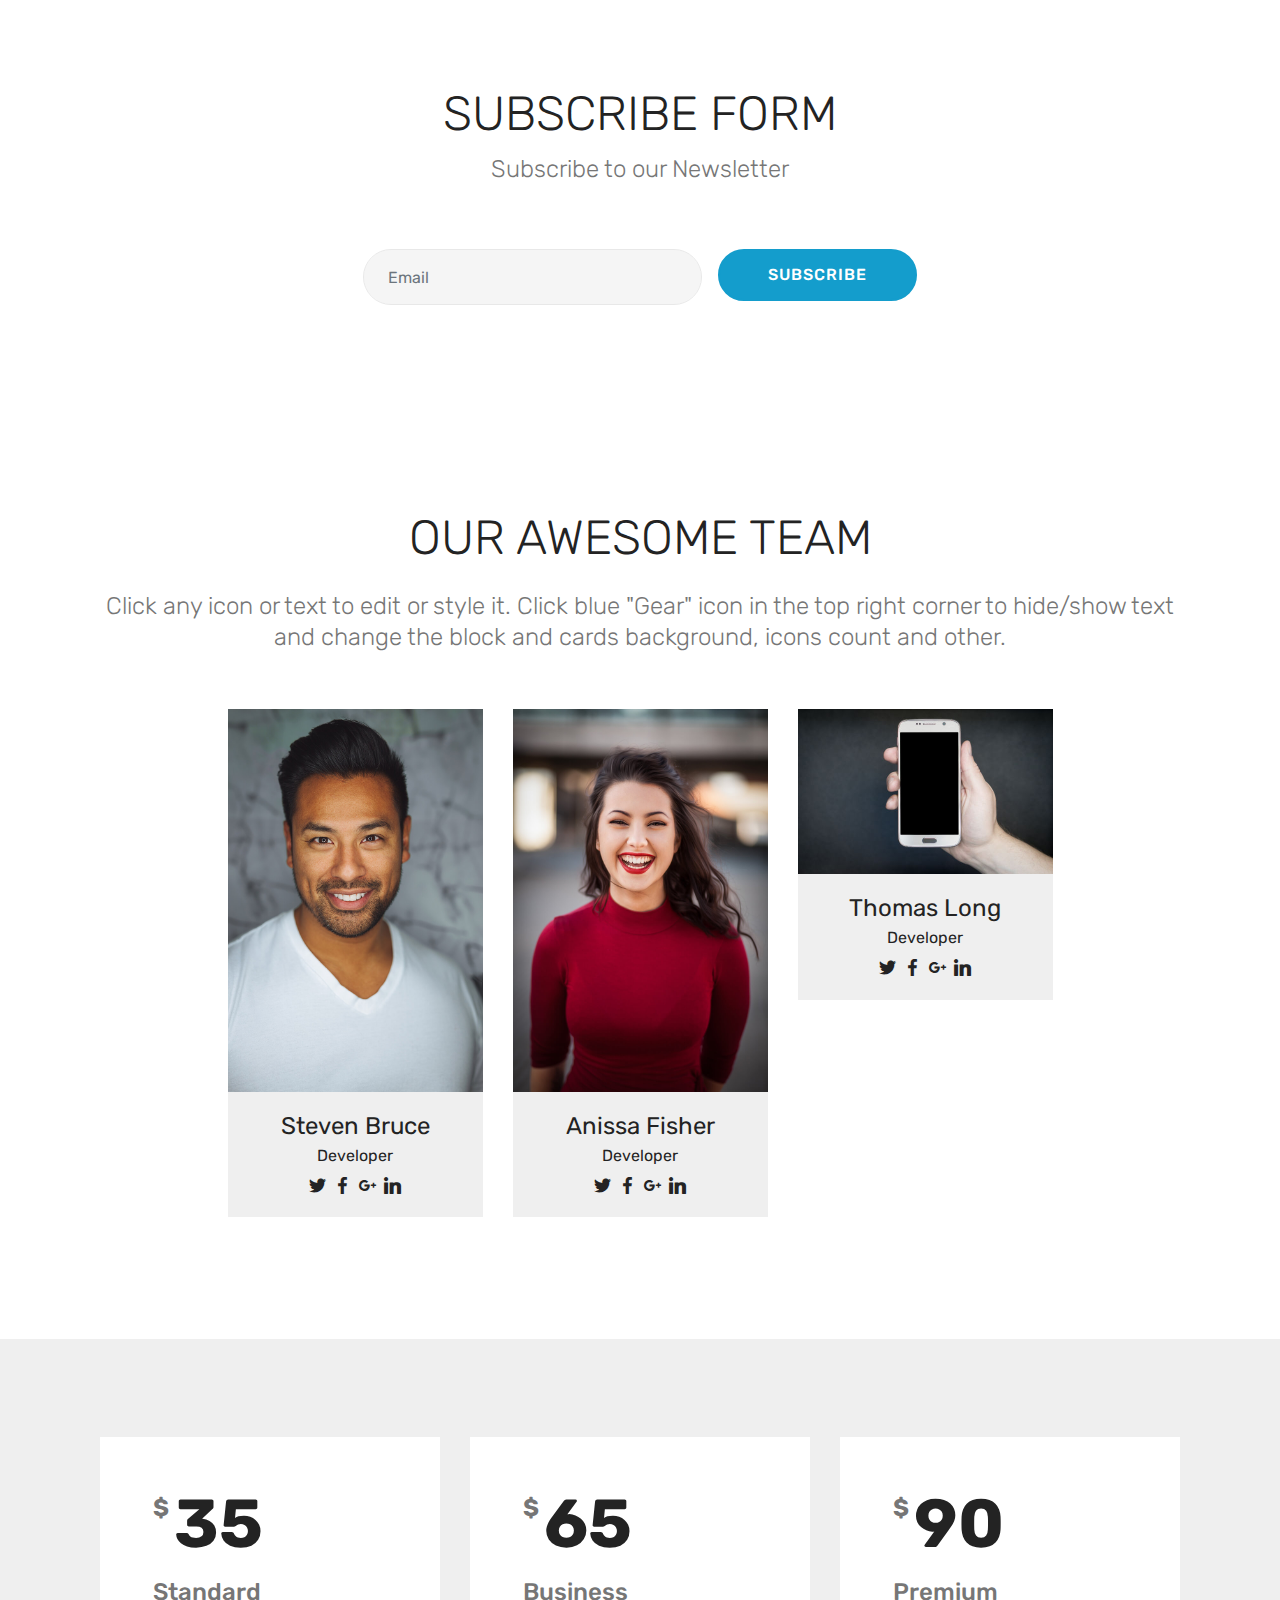
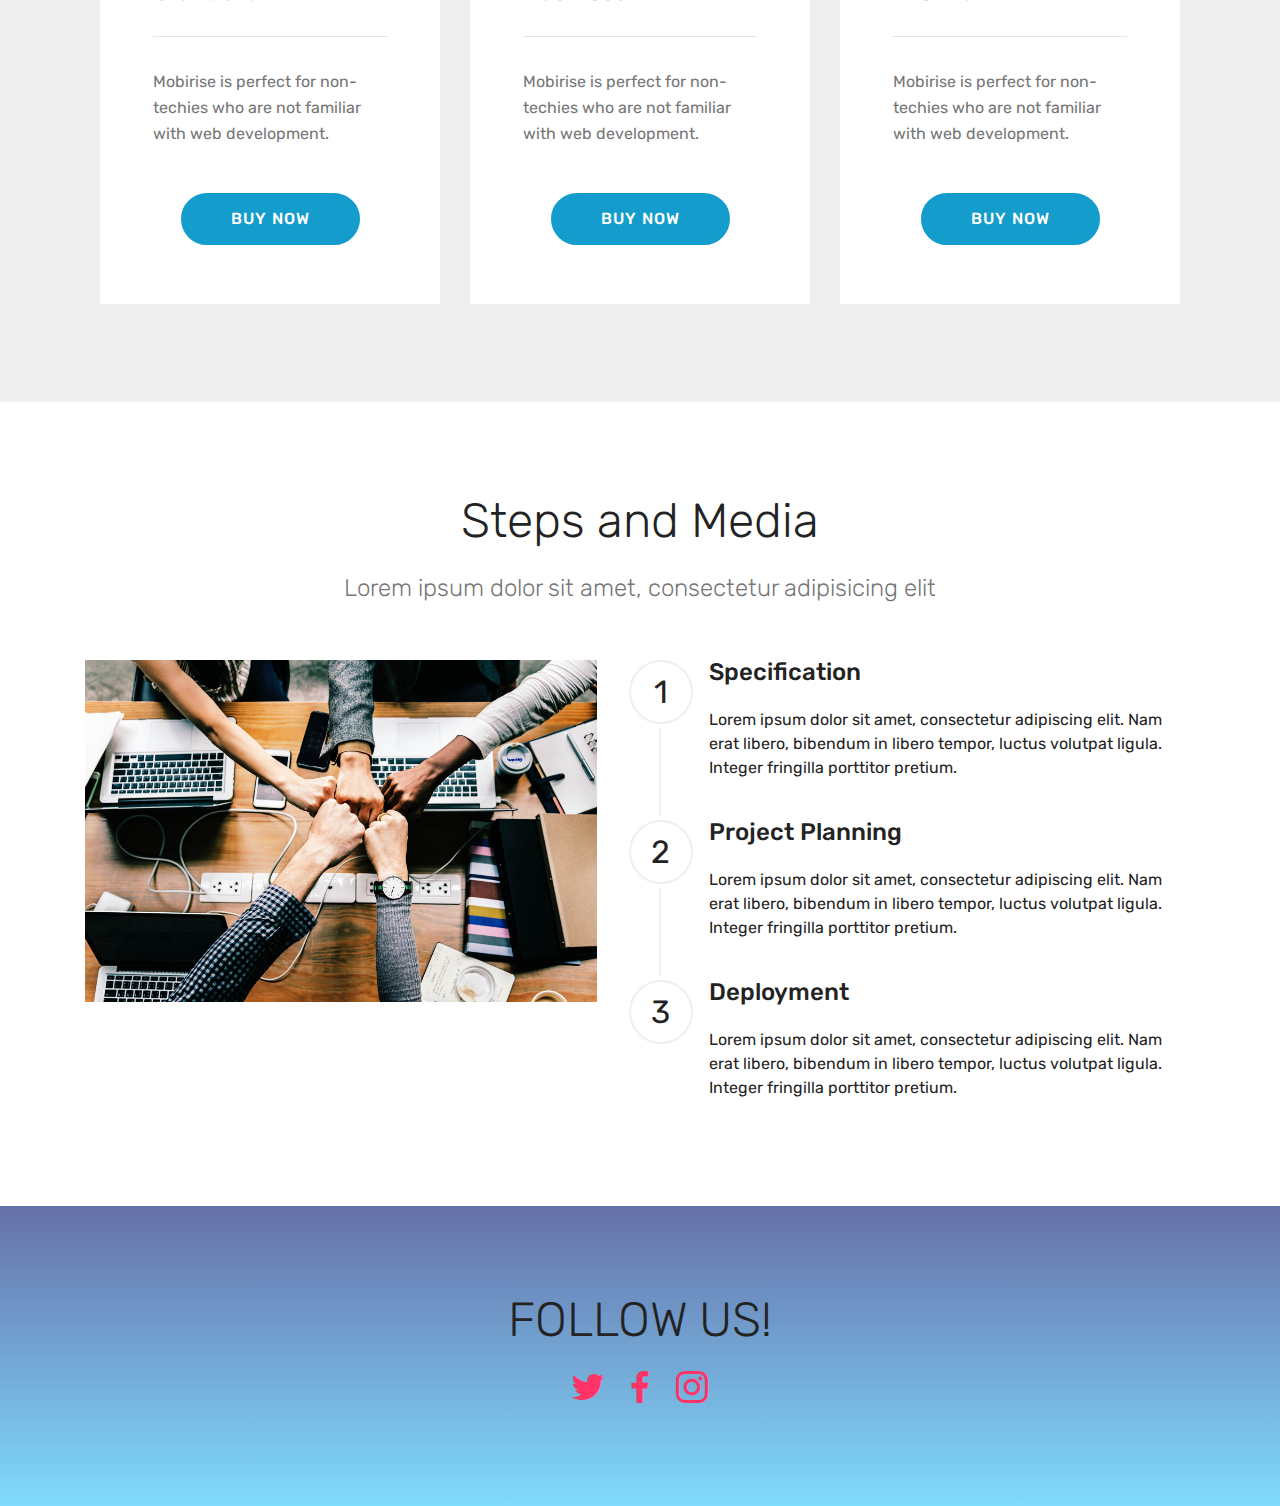
<file: index.html>
<!DOCTYPE html>
<html  >
<head>
  <!-- Site made with Mobirise Website Builder v4.11.2, https://mobirise.com -->
  <meta charset="UTF-8">
  <meta http-equiv="X-UA-Compatible" content="IE=edge">
  <meta name="generator" content="Mobirise v4.11.2, mobirise.com">
  <meta name="viewport" content="width=device-width, initial-scale=1, minimum-scale=1">
  <link rel="shortcut icon" href="assets/images/logo4.png" type="image/x-icon">
  <meta name="description" content="">
  
  <title>Home</title>
  <link rel="stylesheet" href="assets/bootstrap/css/bootstrap.min.css">
  <link rel="stylesheet" href="assets/bootstrap/css/bootstrap-grid.min.css">
  <link rel="stylesheet" href="assets/bootstrap/css/bootstrap-reboot.min.css">
  <link rel="stylesheet" href="assets/tether/tether.min.css">
  <link rel="stylesheet" href="assets/socicon/css/styles.css">
  <link rel="stylesheet" href="assets/theme/css/style.css">
  <link rel="preload" as="style" href="assets/mobirise/css/mbr-additional.css"><link rel="stylesheet" href="assets/mobirise/css/mbr-additional.css" type="text/css">
  
  
  
</head>
<body>
  <section class="mbr-section form3 cid-rEYhN0tL3i" id="form3-1">

    

    

    <div class="container">
        <div class="row justify-content-center">
            <div class="title col-12 col-lg-8">
                <h2 class="align-center pb-2 mbr-fonts-style display-2">
                    SUBSCRIBE FORM
                </h2>
                <h3 class="mbr-section-subtitle align-center pb-5 mbr-light mbr-fonts-style display-5">
                    Subscribe to our Newsletter
                </h3>
            </div>
        </div>

        <div class="row py-2 justify-content-center">
            <div class="col-12 col-lg-6  col-md-8 " data-form-type="formoid">
                <!---Formbuilder Form--->
                <form action="https://mobirise.com/" method="POST" class="mbr-form form-with-styler" data-form-title="Mobirise Form"><input type="hidden" name="email" data-form-email="true" value="QF5iHlnEz5MGa5zZ0h0ynX+yGHa0EI2Z9tjkmWirD82mqHBItUl3CUR55fZu1D+eYMl/h0EzNf+Pg1Qd0aHXwpqhyhVCy/xRrL6NfCxYzDxKebvaN63hKBmqUdpa8FqT">
                    <div class="row">
                        <div hidden="hidden" data-form-alert="" class="alert alert-success col-12">Thanks for filling out the form!</div>
                        <div hidden="hidden" data-form-alert-danger="" class="alert alert-danger col-12">
                        </div>
                    </div>
                    <div class="dragArea row">
                        <div class="form-group col" data-for="email">
                            <input type="email" name="email" placeholder="Email" data-form-field="Email" required="required" class="form-control display-7" id="email-form3-1">
                        </div>
                        <div class="col-auto input-group-btn">
                            <button type="submit" class="btn btn-primary  display-4">SUBSCRIBE</button>
                        </div>
                    </div>
                </form><!---Formbuilder Form--->
            </div>
        </div>
    </div>
</section>

<section class="engine"><a href="https://mobirise.info/w">html5 templates</a></section><section class="team1 cid-rEYhXKX8mv" id="team1-3">
    
    
    
    <div class="container align-center">
        <h2 class="pb-3 mbr-fonts-style mbr-section-title display-2">
            OUR AWESOME TEAM
        </h2>
        <h3 class="pb-5 mbr-section-subtitle mbr-fonts-style mbr-light display-5">
            Click any icon or text to edit or style it. Click blue "Gear" icon in the top right corner to hide/show text and change the block and cards background, icons count and other.
        </h3>
        <div class="row media-row">
            
        <div class="team-item col-lg-3 col-md-6">
                <div class="item-image">
                    <img src="assets/images/face3.jpg" alt="" title="">
                </div>
                <div class="item-caption py-3">
                    <div class="item-name px-2">
                        <p class="mbr-fonts-style display-5">
                           Steven Bruce</p>
                    </div>
                    <div class="item-role px-2">
                        <p>Developer</p>
                    </div>
                    <div class="item-social pt-2">
                        <a href="https://twitter.com/mobirise" target="_blank">
                            <span class="p-1 socicon-twitter socicon mbr-iconfont mbr-iconfont-social"></span>
                        </a>
                        <a href="https://www.facebook.com/pages/Mobirise/1616226671953247" target="_blank">
                            <span class="p-1 socicon-facebook socicon mbr-iconfont mbr-iconfont-social"></span>
                        </a>
                        <a href="https://plus.google.com/u/0/+Mobirise" target="_blank">
                            <span class="p-1 socicon-googleplus socicon mbr-iconfont mbr-iconfont-social"></span>
                        </a>
                        <a href="https://www.linkedin.com/in/mobirise" target="_blank">
                            <span class="p-1 socicon-linkedin socicon mbr-iconfont mbr-iconfont-social"></span>
                        </a>
                        <a href="https://www.instagram.com/mobirise/" target="_blank">
                            
                        </a>
                        <a href="https://www.youtube.com/channel/UCt_tncVAetpK5JeM8L-8jyw" target="_blank">    
                            
                        </a>
                    </div>
                </div>
            </div><div class="team-item col-lg-3 col-md-6">
                <div class="item-image">
                    <img src="assets/images/face2.jpg" alt="" title="">
                </div>
                <div class="item-caption py-3">
                    <div class="item-name px-2">
                        <p class="mbr-fonts-style display-5">
                           Anissa Fisher</p>
                    </div>
                    <div class="item-role px-2">
                        <p>Developer</p>
                    </div>
                    <div class="item-social pt-2">
                        <a href="https://twitter.com/mobirise" target="_blank">
                            <span class="p-1 socicon-twitter socicon mbr-iconfont mbr-iconfont-social"></span>
                        </a>
                        <a href="https://www.facebook.com/pages/Mobirise/1616226671953247" target="_blank">
                            <span class="p-1 socicon-facebook socicon mbr-iconfont mbr-iconfont-social"></span>
                        </a>
                        <a href="https://plus.google.com/u/0/+Mobirise" target="_blank">
                            <span class="p-1 socicon-googleplus socicon mbr-iconfont mbr-iconfont-social"></span>
                        </a>
                        <a href="https://www.linkedin.com/in/mobirise" target="_blank">
                            <span class="p-1 socicon-linkedin socicon mbr-iconfont mbr-iconfont-social"></span>
                        </a>
                        <a href="https://www.instagram.com/mobirise/" target="_blank">
                            
                        </a>
                        <a href="https://www.youtube.com/channel/UCt_tncVAetpK5JeM8L-8jyw" target="_blank">    
                            
                        </a>
                    </div>
                </div>
            </div><div class="team-item col-lg-3 col-md-6">
                <div class="item-image">
                    <img src="assets/images/mbr-510x330.jpg" alt="" title="">
                </div>
                <div class="item-caption py-3">
                    <div class="item-name px-2">
                        <p class="mbr-fonts-style display-5">
                           Thomas Long</p>
                    </div>
                    <div class="item-role px-2">
                        <p>Developer</p>
                    </div>
                    <div class="item-social pt-2">
                        <a href="https://twitter.com/mobirise" target="_blank">
                            <span class="p-1 socicon-twitter socicon mbr-iconfont mbr-iconfont-social"></span>
                        </a>
                        <a href="https://www.facebook.com/pages/Mobirise/1616226671953247" target="_blank">
                            <span class="p-1 socicon-facebook socicon mbr-iconfont mbr-iconfont-social"></span>
                        </a>
                        <a href="https://plus.google.com/u/0/+Mobirise" target="_blank">
                            <span class="p-1 socicon-googleplus socicon mbr-iconfont mbr-iconfont-social"></span>
                        </a>
                        <a href="https://www.linkedin.com/in/mobirise" target="_blank">
                            <span class="p-1 socicon-linkedin socicon mbr-iconfont mbr-iconfont-social"></span>
                        </a>
                        <a href="https://www.instagram.com/mobirise/" target="_blank">
                            
                        </a>
                        <a href="https://www.youtube.com/channel/UCt_tncVAetpK5JeM8L-8jyw" target="_blank">    
                            
                        </a>
                    </div>
                </div>
            </div></div>    
    </div>
</section>

<section class="pricing-table3 cid-rEYimSAubF" id="pricing-tables3-6">

    

    
    <div class="container">
        <div class="media-container-row">
            <div class=" col-12 col-lg-4 col-md-6 my-2">
                <div class="pricing">
                    <div class="plan-header">
                        <div class="plan-price">
                            <span class="price-value mbr-fonts-style display-5">
                                $
                            </span>
                            <span class="price-figure mbr-fonts-style display-1">
                                35
                            </span>
                            <h3 class="plan-title mbr-fonts-style display-5">
                                Standard
                            </h3>
                            <hr>
                        </div>
                    </div>
                    <div class="plan-body">
                        <p class="mbr-text mbr-fonts-style display-7">
                            Mobirise is perfect for non-techies who are not familiar with web development.
                        </p>
                        <div class="mbr-section-btn pt-4 text-center">
                            <a href="https://mobirise.co" class="btn btn-primary display-4">BUY NOW</a>
                        </div>
                    </div>
                </div>
            </div>

            <div class="col-12 col-lg-4 col-md-6 my-2">
                <div class="pricing">
                    <div class="plan-header">
                        <div class="plan-price">
                            <span class="price-value mbr-fonts-style display-5">
                                $
                            </span>
                            <span class="price-figure mbr-fonts-style display-1">
                                65
                            </span>
                            <h3 class="plan-title mbr-fonts-style display-5">
                                Business
                            </h3>
                            <hr>
                        </div>
                    </div>
                    <div class="plan-body">
                        <p class="mbr-text mbr-fonts-style display-7">
                            Mobirise is perfect for non-techies who are not familiar with web development.
                        </p>
                        <div class="mbr-section-btn pt-4 text-center">
                            <a href="https://mobirise.co" class="btn btn-primary display-4">BUY NOW</a>
                        </div>
                    </div>
                </div>
            </div>

            <div class="col-12 col-lg-4 col-md-6 my-2">
                <div class="pricing">
                    <div class="plan-header">
                        <div class="plan-price">
                            <span class="price-value mbr-fonts-style display-5">
                                $
                            </span>
                            <span class="price-figure mbr-fonts-style display-1">
                                90
                            </span>
                            <h3 class="plan-title mbr-fonts-style display-5">
                                Premium
                            </h3>
                            <hr>
                        </div>
                    </div>
                    <div class="plan-body ">
                        <p class="mbr-text mbr-fonts-style display-7">
                            Mobirise is perfect for non-techies who are not familiar with web development.
                        </p>
                        <div class="mbr-section-btn pt-4 text-center">
                            <a href="https://mobirise.co" class="btn btn-primary display-4">BUY NOW</a>
                        </div>
                    </div>
                </div>
            </div>

        </div>
    </div>
</section>

<section class="step3 cid-rEYjQDPlyl" id="step3-8">

    

    
    
    <div class="container">
        <h2 class="mbr-section-title pb-3 mbr-fonts-style align-center display-2">
            Steps and Media</h2>
        <h3 class="mbr-section-subtitle pb-5 mbr-fonts-style align-center display-5">
            Lorem ipsum dolor sit amet, consectetur adipisicing elit
        </h3>
        <div class="media-container-row">
            <div class="media-block" style="width: 49%;">
                <div class="mbr-figure">
                    <img src="assets/images/background6.jpg">
                </div>
            </div>
            <div class="step-container">
                <div class="card separline pb-4">
                    <div class="step-element d-flex">
                        <div class="step-wrapper pr-3">
                            <div class="step d-flex align-items-center justify-content-center">
                                1
                            </div>
                        </div>          
                        <div class="step-text-content">
                            <h4 class="mbr-step-title pb-3 mbr-fonts-style display-5">Specification
                            </h4>
                            <p class="mbr-step-text mbr-fonts-style display-7">
                                Lorem ipsum dolor sit amet, consectetur adipiscing elit. Nam erat libero, bibendum in libero tempor, luctus volutpat ligula. Integer fringilla porttitor pretium.
                            </p>
                        </div>
                    </div>
                </div>

                <div class="card separline pb-4">
                    <div class="step-element d-flex">
                        <div class="step-wrapper pr-3">
                            <div class="step d-flex align-items-center justify-content-center">
                                2
                            </div>
                        </div>          
                        <div class="step-text-content">
                            <h4 class="mbr-step-title pb-3 mbr-fonts-style display-5">Project Planning</h4>
                            <p class="mbr-step-text mbr-fonts-style display-7">
                                Lorem ipsum dolor sit amet, consectetur adipiscing elit. Nam erat libero, bibendum in libero tempor, luctus volutpat ligula. Integer fringilla porttitor pretium.</p>
                        </div>
                    </div>
                </div>

                <div class="card">
                    <div class="step-element d-flex">
                        <div class="step-wrapper pr-3">
                            <div class="step d-flex align-items-center justify-content-center">
                                3
                            </div>
                        </div>          
                        <div class="step-text-content">
                            <h4 class="mbr-step-title pb-3 mbr-fonts-style display-5">Deployment
                            </h4>
                            <p class="mbr-step-text mbr-fonts-style display-7">
                                Lorem ipsum dolor sit amet, consectetur adipiscing elit. Nam erat libero, bibendum in libero tempor, luctus volutpat ligula. Integer fringilla porttitor pretium.</p>
                        </div>
                    </div>
                </div>

                

                

                

                

                

                
            </div>
        </div>
    </div>
</section>

<section class="cid-rEYiiMtTpR" id="social-buttons2-5">

    

    

    <div class="container">
        <div class="media-container-row">
            <div class="col-md-8 align-center">
                <h2 class="pb-3 mbr-fonts-style display-2">
                    FOLLOW US!
                </h2>
                <div class="social-list pl-0 mb-0">
                    <a href="https://twitter.com/mobirise" target="_blank">
                        <span class="px-2 socicon-twitter socicon mbr-iconfont mbr-iconfont-social"></span>
                    </a>
                    <a href="https://www.facebook.com/pages/Mobirise/1616226671953247" target="_blank">
                        <span class="px-2 socicon-facebook socicon mbr-iconfont mbr-iconfont-social"></span>
                    </a>
                    <a href="https://instagram.com/mobirise" target="_blank">
                        <span class="px-2 socicon-instagram socicon mbr-iconfont mbr-iconfont-social"></span>
                    </a>
                    <a href="https://www.youtube.com/c/mobirise" target="_blank">
                        
                    </a>
                    <a href="https://www.behance.net/Mobirise" target="_blank">
                        
                    </a>
                </div>
            </div>
        </div>
    </div>
</section>


  <script src="assets/web/assets/jquery/jquery.min.js"></script>
  <script src="assets/popper/popper.min.js"></script>
  <script src="assets/bootstrap/js/bootstrap.min.js"></script>
  <script src="assets/tether/tether.min.js"></script>
  <script src="assets/smoothscroll/smooth-scroll.js"></script>
  <script src="assets/sociallikes/social-likes.js"></script>
  <script src="assets/theme/js/script.js"></script>
  <script src="assets/formoid/formoid.min.js"></script>
  
  
</body>
</html>
</file>
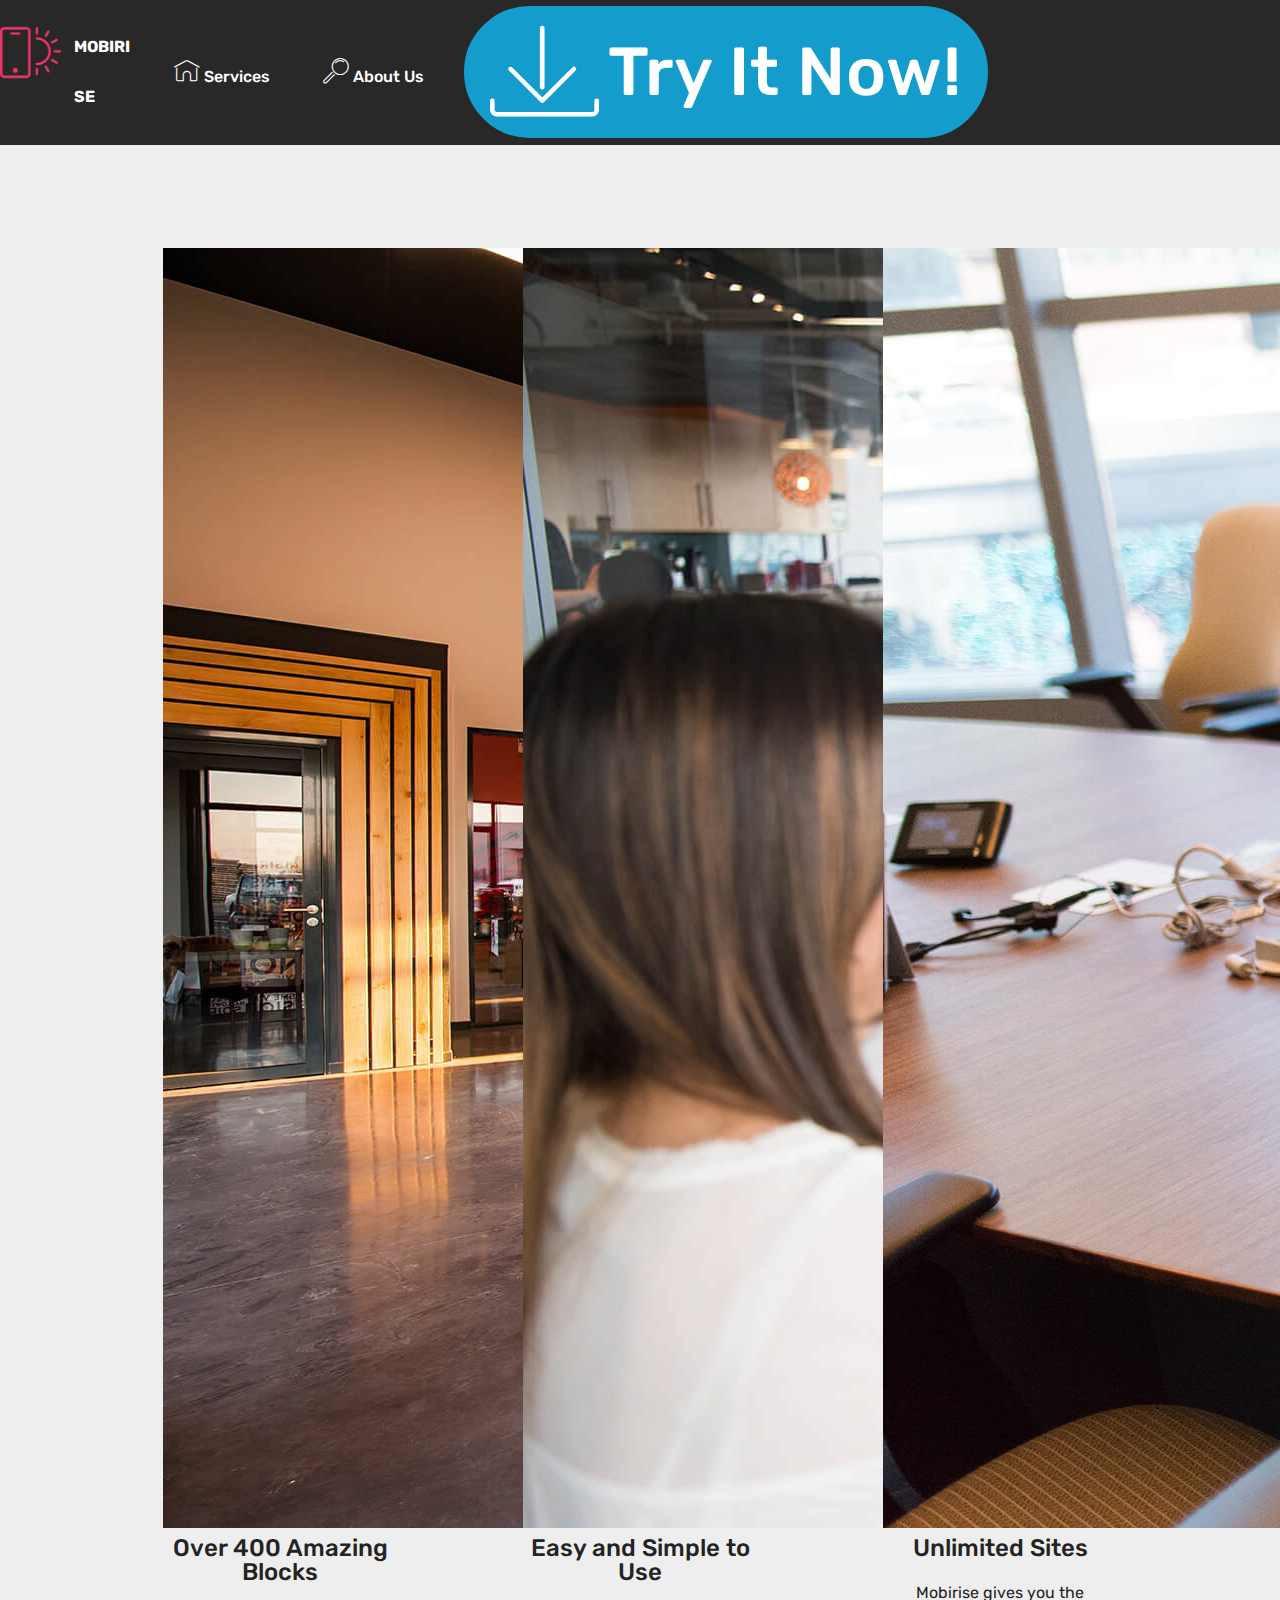
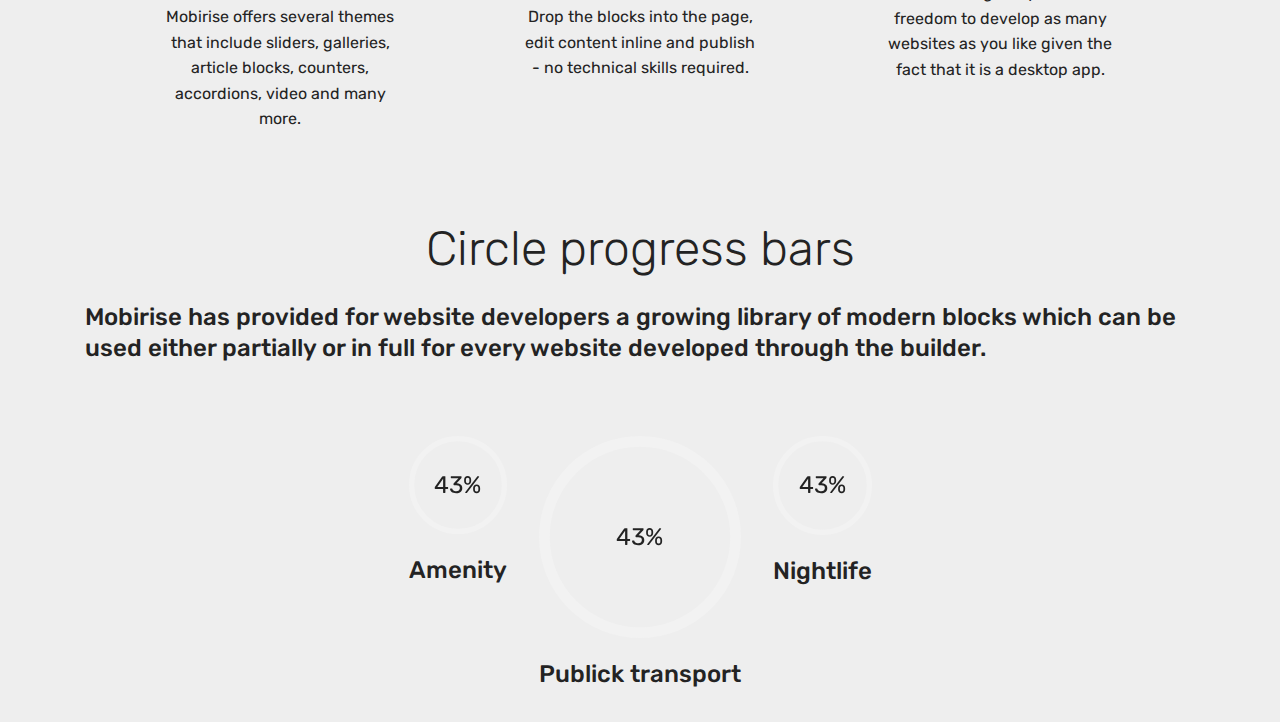
<file: page1.html>
<!DOCTYPE html>
<html  >
<head>
  <!-- Site made with Mobirise Website Builder v4.11.2, https://mobirise.com -->
  <meta charset="UTF-8">
  <meta http-equiv="X-UA-Compatible" content="IE=edge">
  <meta name="generator" content="Mobirise v4.11.2, mobirise.com">
  <meta name="viewport" content="width=device-width, initial-scale=1, minimum-scale=1">
  <link rel="shortcut icon" href="assets/images/logo2.png" type="image/x-icon">
  <meta name="description" content="Site Creator Description">
  
  <title>Page 1</title>
  <link rel="stylesheet" href="assets/web/assets/mobirise-icons/mobirise-icons.css">
  <link rel="stylesheet" href="assets/bootstrap/css/bootstrap.min.css">
  <link rel="stylesheet" href="assets/bootstrap/css/bootstrap-grid.min.css">
  <link rel="stylesheet" href="assets/bootstrap/css/bootstrap-reboot.min.css">
  <link rel="stylesheet" href="assets/tether/tether.min.css">
  <link rel="stylesheet" href="assets/dropdown/css/style.css">
  <link rel="stylesheet" href="assets/as-pie-progress/css/progress.min.css">
  <link rel="stylesheet" href="assets/theme/css/style.css">
  <link rel="preload" as="style" href="assets/mobirise/css/mbr-additional.css"><link rel="stylesheet" href="assets/mobirise/css/mbr-additional.css" type="text/css">
  
  
  
</head>
<body>
  <section class="menu cid-qTkzRZLJNu" once="menu" id="menu1-3">

    

    <nav class="navbar navbar-expand beta-menu navbar-dropdown align-items-center navbar-fixed-top navbar-toggleable-sm">
        <button class="navbar-toggler navbar-toggler-right" type="button" data-toggle="collapse" data-target="#navbarSupportedContent" aria-controls="navbarSupportedContent" aria-expanded="false" aria-label="Toggle navigation">
            <div class="hamburger">
                <span></span>
                <span></span>
                <span></span>
                <span></span>
            </div>
        </button>
        <div class="menu-logo">
            <div class="navbar-brand">
                <span class="navbar-logo">
                    <a href="https://mobirise.com">
                         <img src="assets/images/logo2.png" alt="Mobirise" style="height: 3.8rem;">
                    </a>
                </span>
                <span class="navbar-caption-wrap">
                    <a class="navbar-caption text-white display-4" href="https://mobirise.com">
                        MOBIRISE
                    </a>
                </span>
            </div>
        </div>
        <div class="collapse navbar-collapse" id="navbarSupportedContent">
            <ul class="navbar-nav nav-dropdown" data-app-modern-menu="true">
                <li class="nav-item">
                    <a class="nav-link link text-white display-4" href="https://mobirise.com">
                        <span class="mbri-home mbr-iconfont mbr-iconfont-btn"></span>
                        Services
                    </a>
                </li>
                <li class="nav-item">
                    <a class="nav-link link text-white display-4" href="https://mobirise.com">
                        <span class="mbri-search mbr-iconfont mbr-iconfont-btn"></span>
                        About Us
                    </a>
                </li>
            </ul>
            <div class="navbar-buttons mbr-section-btn"><a class="btn btn-sm btn-primary display-1" href="https://mobirise.com">
                    <span class="mbri-save mbr-iconfont mbr-iconfont-btn "></span>
                    Try It Now!
                </a></div>
        </div>
    </nav>
</section>

<section class="engine"><a href="https://mobirise.info/p">web templates free download</a></section><section class="features15 cid-rEBoYwV4xA" id="features15-4">

    

    
    <div class="container">
        <h2 class="mbr-section-title pb-3 align-center mbr-fonts-style display-2">
            Images with different flip animations
        </h2>
        <h3 class="mbr-section-subtitle display-5 align-center mbr-fonts-style">
            Click on the bottom left corner of the card to change the front image. In browser this corner will not be shown.
        </h3>

        <div class="media-container-row container pt-5 mt-2">

            <div class="col-12 col-md-6 mb-4 col-lg-4">
                <div class="card flip-card p-5 align-center">
                    <div class="card-front card_cont">
                        <img src="assets/images/background1.jpg" alt="Mobirise">
                    </div>
                    <div class="card_back card_cont">
                        <h4 class="card-title display-5 py-2 mbr-fonts-style">
                            Over 400 Amazing Blocks
                        </h4>
                        <p class="mbr-text mbr-fonts-style display-7">
                            Mobirise offers several themes that include sliders, galleries, article blocks, counters, accordions, video and many more.
                        </p>
                    </div>
                </div>
            </div>

            <div class="col-12 col-md-6 mb-4 col-lg-4">
                
                <div class="card flip-card p-5 align-center">
                    <div class="card-front card_cont">
                        <img src="assets/images/background2.jpg" alt="Mobirise">
                    </div>
                    <div class="card_back card_cont">
                        <h4 class="card-title py-2 mbr-fonts-style display-5">
                            Easy and Simple to Use
                        </h4>
                        <p class="mbr-text mbr-fonts-style display-7">
                            Drop the blocks into the page, edit content inline and publish - no technical skills required.
                        </p>
                    </div>
                </div>
            </div>
            
            <div class="col-12 col-md-6 mb-4 col-lg-4">
                <div class="card flip-card p-5 align-center">
                    <div class="card-front card_cont">
                        <img src="assets/images/background3.jpg" alt="Mobirise">
                    </div>
                    <div class="card_back card_cont">
                        <h4 class="card-title py-2 mbr-fonts-style display-5">
                            Unlimited Sites
                        </h4>
                        <p class="mbr-text mbr-fonts-style display-7">
                            Mobirise gives you the freedom to develop as many websites as you like given the fact that it is a desktop app.
                        </p>
                    </div>
                </div> 
            </div>

            
        </div>
</div></section>

<section class="progress-bars3 cid-rEXmtJQQqv" id="progress-bars3-5">
 
     

    
    
    <div class="container">
        <h2 class="mbr-section-title pb-3 align-center mbr-fonts-style display-2">
            Circle progress bars
        </h2>

        <h3 class="mbr-section-subtitle mbr-fonts-style display-5">
            Mobirise has provided for website developers a growing library of modern blocks which can be used either partially or in full for every website developed through the builder.
        </h3>
    
        <div class="media-container-row pt-5 mt-2">
            <div class="card p-3 align-center">
                <div class="wrap">
                    <div class="pie_progress progress1" role="progressbar" data-goal="50">
                        <p class="pie_progress__number mbr-fonts-style display-5"></p>
                    </div>
                </div> 
                <div class="mbr-crt-title pt-3">
                    <h4 class="card-title py-2 mbr-fonts-style display-5">
                        Amenity
                    </h4>
                </div>                 
            </div>

            <div class="card p-3 align-center">
                <div class="wrap">
                    <div class="pie_progress progress2" role="progressbar" data-goal="60">
                        <p class="pie_progress__number mbr-fonts-style display-5"></p>
                    </div>
                </div> 
                <div class="mbr-crt-title pt-3">
                    <h4 class="card-title py-2 mbr-fonts-style display-5">
                        Publick transport
                    </h4>
                </div>                 
            </div>

            <div class="card p-3 align-center">
                <div class="wrap">
                    <div class="pie_progress progress3" role="progressbar" data-goal="70">
                        <p class="pie_progress__number mbr-fonts-style display-5"></p>
                    </div>
                </div> 
                <div class="mbr-crt-title pt-3">
                    <h4 class="card-title py-2 mbr-fonts-style display-5">
                        Nightlife
                    </h4>
                </div>                 
            </div>

            

            

            
        </div>
</div></section>


  <script src="assets/web/assets/jquery/jquery.min.js"></script>
  <script src="assets/popper/popper.min.js"></script>
  <script src="assets/bootstrap/js/bootstrap.min.js"></script>
  <script src="assets/tether/tether.min.js"></script>
  <script src="assets/dropdown/js/nav-dropdown.js"></script>
  <script src="assets/dropdown/js/navbar-dropdown.js"></script>
  <script src="assets/touchswipe/jquery.touch-swipe.min.js"></script>
  <script src="assets/mbr-flip-card/mbr-flip-card.js"></script>
  <script src="assets/as-pie-progress/jquery-as-pie-progress.min.js"></script>
  <script src="assets/smoothscroll/smooth-scroll.js"></script>
  <script src="assets/theme/js/script.js"></script>
  
  
</body>
</html>
</file>
<file: assets/socicon/css/styles.css>
@charset "UTF-8";

@font-face {
  font-family: "socicon";
  src:url("../fonts/socicon.eot");
  src:url("../fonts/socicon.eot?#iefix") format("embedded-opentype"),
    url("../fonts/socicon.woff") format("woff"),
    url("../fonts/socicon.ttf") format("truetype"),
    url("../fonts/socicon.svg#socicon") format("svg");
  font-weight: normal;
  font-style: normal;
  font-display:swap;
}

[data-icon]:before {
  font-family: "socicon" !important;
  content: attr(data-icon);
  font-style: normal !important;
  font-weight: normal !important;
  font-variant: normal !important;
  text-transform: none !important;
  speak: none;
  line-height: 1;
  -webkit-font-smoothing: antialiased;
  -moz-osx-font-smoothing: grayscale;
}

[class^="socicon-"]:before,
[class*=" socicon-"]:before {
  font-family: "socicon" !important;
  font-style: normal !important;
  font-weight: normal !important;
  font-variant: normal !important;
  text-transform: none !important;
  speak: none;
  line-height: 1;
  -webkit-font-smoothing: antialiased;
  -moz-osx-font-smoothing: grayscale;
}

.socicon-modelmayhem:before {
  content: "\e000";
}
.socicon-mixcloud:before {
  content: "\e001";
}
.socicon-drupal:before {
  content: "\e002";
}
.socicon-swarm:before {
  content: "\e003";
}
.socicon-istock:before {
  content: "\e004";
}
.socicon-yammer:before {
  content: "\e005";
}
.socicon-ello:before {
  content: "\e006";
}
.socicon-stackoverflow:before {
  content: "\e007";
}
.socicon-persona:before {
  content: "\e008";
}
.socicon-triplej:before {
  content: "\e009";
}
.socicon-houzz:before {
  content: "\e00a";
}
.socicon-rss:before {
  content: "\e00b";
}
.socicon-paypal:before {
  content: "\e00c";
}
.socicon-odnoklassniki:before {
  content: "\e00d";
}
.socicon-airbnb:before {
  content: "\e00e";
}
.socicon-periscope:before {
  content: "\e00f";
}
.socicon-outlook:before {
  content: "\e010";
}
.socicon-coderwall:before {
  content: "\e011";
}
.socicon-tripadvisor:before {
  content: "\e012";
}
.socicon-appnet:before {
  content: "\e013";
}
.socicon-goodreads:before {
  content: "\e014";
}
.socicon-tripit:before {
  content: "\e015";
}
.socicon-lanyrd:before {
  content: "\e016";
}
.socicon-slideshare:before {
  content: "\e017";
}
.socicon-buffer:before {
  content: "\e018";
}
.socicon-disqus:before {
  content: "\e019";
}
.socicon-vkontakte:before {
  content: "\e01a";
}
.socicon-whatsapp:before {
  content: "\e01b";
}
.socicon-patreon:before {
  content: "\e01c";
}
.socicon-storehouse:before {
  content: "\e01d";
}
.socicon-pocket:before {
  content: "\e01e";
}
.socicon-mail:before {
  content: "\e01f";
}
.socicon-blogger:before {
  content: "\e020";
}
.socicon-technorati:before {
  content: "\e021";
}
.socicon-reddit:before {
  content: "\e022";
}
.socicon-dribbble:before {
  content: "\e023";
}
.socicon-stumbleupon:before {
  content: "\e024";
}
.socicon-digg:before {
  content: "\e025";
}
.socicon-envato:before {
  content: "\e026";
}
.socicon-behance:before {
  content: "\e027";
}
.socicon-delicious:before {
  content: "\e028";
}
.socicon-deviantart:before {
  content: "\e029";
}
.socicon-forrst:before {
  content: "\e02a";
}
.socicon-play:before {
  content: "\e02b";
}
.socicon-zerply:before {
  content: "\e02c";
}
.socicon-wikipedia:before {
  content: "\e02d";
}
.socicon-apple:before {
  content: "\e02e";
}
.socicon-flattr:before {
  content: "\e02f";
}
.socicon-github:before {
  content: "\e030";
}
.socicon-renren:before {
  content: "\e031";
}
.socicon-friendfeed:before {
  content: "\e032";
}
.socicon-newsvine:before {
  content: "\e033";
}
.socicon-identica:before {
  content: "\e034";
}
.socicon-bebo:before {
  content: "\e035";
}
.socicon-zynga:before {
  content: "\e036";
}
.socicon-steam:before {
  content: "\e037";
}
.socicon-xbox:before {
  content: "\e038";
}
.socicon-windows:before {
  content: "\e039";
}
.socicon-qq:before {
  content: "\e03a";
}
.socicon-douban:before {
  content: "\e03b";
}
.socicon-meetup:before {
  content: "\e03c";
}
.socicon-playstation:before {
  content: "\e03d";
}
.socicon-android:before {
  content: "\e03e";
}
.socicon-snapchat:before {
  content: "\e03f";
}
.socicon-twitter:before {
  content: "\e040";
}
.socicon-facebook:before {
  content: "\e041";
}
.socicon-googleplus:before {
  content: "\e042";
}
.socicon-pinterest:before {
  content: "\e043";
}
.socicon-foursquare:before {
  content: "\e044";
}
.socicon-yahoo:before {
  content: "\e045";
}
.socicon-skype:before {
  content: "\e046";
}
.socicon-yelp:before {
  content: "\e047";
}
.socicon-feedburner:before {
  content: "\e048";
}
.socicon-linkedin:before {
  content: "\e049";
}
.socicon-viadeo:before {
  content: "\e04a";
}
.socicon-xing:before {
  content: "\e04b";
}
.socicon-myspace:before {
  content: "\e04c";
}
.socicon-soundcloud:before {
  content: "\e04d";
}
.socicon-spotify:before {
  content: "\e04e";
}
.socicon-grooveshark:before {
  content: "\e04f";
}
.socicon-lastfm:before {
  content: "\e050";
}
.socicon-youtube:before {
  content: "\e051";
}
.socicon-vimeo:before {
  content: "\e052";
}
.socicon-dailymotion:before {
  content: "\e053";
}
.socicon-vine:before {
  content: "\e054";
}
.socicon-flickr:before {
  content: "\e055";
}
.socicon-500px:before {
  content: "\e056";
}
.socicon-wordpress:before {
  content: "\e058";
}
.socicon-tumblr:before {
  content: "\e059";
}
.socicon-twitch:before {
  content: "\e05a";
}
.socicon-8tracks:before {
  content: "\e05b";
}
.socicon-amazon:before {
  content: "\e05c";
}
.socicon-icq:before {
  content: "\e05d";
}
.socicon-smugmug:before {
  content: "\e05e";
}
.socicon-ravelry:before {
  content: "\e05f";
}
.socicon-weibo:before {
  content: "\e060";
}
.socicon-baidu:before {
  content: "\e061";
}
.socicon-angellist:before {
  content: "\e062";
}
.socicon-ebay:before {
  content: "\e063";
}
.socicon-imdb:before {
  content: "\e064";
}
.socicon-stayfriends:before {
  content: "\e065";
}
.socicon-residentadvisor:before {
  content: "\e066";
}
.socicon-google:before {
  content: "\e067";
}
.socicon-yandex:before {
  content: "\e068";
}
.socicon-sharethis:before {
  content: "\e069";
}
.socicon-bandcamp:before {
  content: "\e06a";
}
.socicon-itunes:before {
  content: "\e06b";
}
.socicon-deezer:before {
  content: "\e06c";
}
.socicon-telegram:before {
  content: "\e06e";
}
.socicon-openid:before {
  content: "\e06f";
}
.socicon-amplement:before {
  content: "\e070";
}
.socicon-viber:before {
  content: "\e071";
}
.socicon-zomato:before {
  content: "\e072";
}
.socicon-draugiem:before {
  content: "\e074";
}
.socicon-endomodo:before {
  content: "\e075";
}
.socicon-filmweb:before {
  content: "\e076";
}
.socicon-stackexchange:before {
  content: "\e077";
}
.socicon-wykop:before {
  content: "\e078";
}
.socicon-teamspeak:before {
  content: "\e079";
}
.socicon-teamviewer:before {
  content: "\e07a";
}
.socicon-ventrilo:before {
  content: "\e07b";
}
.socicon-younow:before {
  content: "\e07c";
}
.socicon-raidcall:before {
  content: "\e07d";
}
.socicon-mumble:before {
  content: "\e07e";
}
.socicon-medium:before {
  content: "\e06d";
}
.socicon-bebee:before {
  content: "\e07f";
}
.socicon-hitbox:before {
  content: "\e080";
}
.socicon-reverbnation:before {
  content: "\e081";
}
.socicon-formulr:before {
  content: "\e082";
}
.socicon-instagram:before {
  content: "\e057";
}
.socicon-battlenet:before {
  content: "\e083";
}
.socicon-chrome:before {
  content: "\e084";
}
.socicon-discord:before {
  content: "\e086";
}
.socicon-issuu:before {
  content: "\e087";
}
.socicon-macos:before {
  content: "\e088";
}
.socicon-firefox:before {
  content: "\e089";
}
.socicon-opera:before {
  content: "\e08d";
}
.socicon-keybase:before {
  content: "\e090";
}
.socicon-alliance:before {
  content: "\e091";
}
.socicon-livejournal:before {
  content: "\e092";
}
.socicon-googlephotos:before {
  content: "\e093";
}
.socicon-horde:before {
  content: "\e094";
}
.socicon-etsy:before {
  content: "\e095";
}
.socicon-zapier:before {
  content: "\e096";
}
.socicon-google-scholar:before {
  content: "\e097";
}
.socicon-researchgate:before {
  content: "\e098";
}
.socicon-wechat:before {
  content: "\e099";
}
.socicon-strava:before {
  content: "\e09a";
}
.socicon-line:before {
  content: "\e09b";
}
.socicon-lyft:before {
  content: "\e09c";
}
.socicon-uber:before {
  content: "\e09d";
}
.socicon-songkick:before {
  content: "\e09e";
}
.socicon-viewbug:before {
  content: "\e09f";
}
.socicon-googlegroups:before {
  content: "\e0a0";
}
.socicon-quora:before {
  content: "\e073";
}
.socicon-diablo:before {
  content: "\e085";
}
.socicon-blizzard:before {
  content: "\e0a1";
}
.socicon-hearthstone:before {
  content: "\e08b";
}
.socicon-heroes:before {
  content: "\e08a";
}
.socicon-overwatch:before {
  content: "\e08c";
}
.socicon-warcraft:before {
  content: "\e08e";
}
.socicon-starcraft:before {
  content: "\e08f";
}
.socicon-beam:before {
  content: "\e0a2";
}
.socicon-curse:before {
  content: "\e0a3";
}
.socicon-player:before {
  content: "\e0a4";
}
.socicon-streamjar:before {
  content: "\e0a5";
}
.socicon-nintendo:before {
  content: "\e0a6";
}
.socicon-hellocoton:before {
  content: "\e0a7";
}
</file>
<file: assets/theme/css/style.css>
/*!
 * Mobirise v4 theme (https://mobirise.com/)
 * Copyright 2017 Mobirise
 */
section {
  background-color: #eeeeee; }

body {
  font-style: normal;
  line-height: 1.5; }

section,
.container,
.container-fluid {
  position: relative;
  word-wrap: break-word; }

a.mbr-iconfont:hover {
  text-decoration: none; }

.article .lead p,
.article .lead ul,
.article .lead ol,
.article .lead pre,
.article .lead blockquote {
  margin-bottom: 0; }

ul,
ol,
pre,
blockquote {
  margin-bottom: 2.3125rem; }

pre {
  background: #f4f4f4;
  padding: 10px 24px;
  white-space: pre-wrap; }

.inactive {
  -webkit-user-select: none;
  -moz-user-select: none;
  -ms-user-select: none;
  user-select: none;
  pointer-events: none;
  -webkit-user-drag: none;
  user-drag: none; }

.mbr-section__comments .row {
  justify-content: center;
  -webkit-justify-content: center; }

a {
  font-style: normal;
  font-weight: 400;
  cursor: pointer; }
  a, a:hover {
    text-decoration: none; }

figure {
  margin-bottom: 0; }

body {
  color: #232323; }

h1,
h2,
h3,
h4,
h5,
h6,
.h1,
.h2,
.h3,
.h4,
.h5,
.h6,
.display-1,
.display-2,
.display-3,
.display-4 {
  line-height: 1;
  word-break: break-word;
  word-wrap: break-word; }

.mbr-section-title {
  font-style: normal;
  line-height: 1.2; }

.mbr-section-subtitle {
  line-height: 1.3; }

.mbr-text {
  font-style: normal;
  line-height: 1.6; }

b,
strong {
  font-weight: bold; }

blockquote {
  padding: 10px 0 10px 20px;
  position: relative;
  border-left: 2px solid;
  border-color: #ff3366; }

input:-webkit-autofill, input:-webkit-autofill:hover, input:-webkit-autofill:focus, input:-webkit-autofill:active {
  transition-delay: 9999s;
  transition-property: background-color, color; }

textarea[type='hidden'] {
  display: none; }

body {
  position: relative; }

section {
  background-position: 50% 50%;
  background-repeat: no-repeat;
  background-size: cover; }
  section .mbr-background-video,
  section .mbr-background-video-preview {
    position: absolute;
    bottom: 0;
    left: 0;
    right: 0;
    top: 0; }

.hidden {
  visibility: hidden; }

.mbr-z-index20 {
  z-index: 20; }

/*! Base colors */
.mbr-white {
  color: #ffffff; }

.mbr-black {
  color: #000000; }

.mbr-bg-white {
  background-color: #ffffff; }

.mbr-bg-black {
  background-color: #000000; }

/*! Text-aligns */
.align-left {
  text-align: left; }

.align-center {
  text-align: center; }

.align-right {
  text-align: right; }

@media (max-width: 767px) {
  .align-left,
  .align-center,
  .align-right,
  .mbr-section-btn,
  .mbr-section-title {
    text-align: center; } }
/*! Font-weight  */
.mbr-light {
  font-weight: 300; }

.mbr-regular {
  font-weight: 400; }

.mbr-semibold {
  font-weight: 500; }

.mbr-bold {
  font-weight: 700; }

/*! Media  */
.media-size-item {
  -webkit-flex: 1 1 auto;
  -moz-flex: 1 1 auto;
  -ms-flex: 1 1 auto;
  -o-flex: 1 1 auto;
  flex: 1 1 auto; }

.media-content {
  -webkit-flex-basis: 100%;
  flex-basis: 100%; }

.media-container-row {
  display: -ms-flexbox;
  display: -webkit-flex;
  display: flex;
  -webkit-flex-direction: row;
  -ms-flex-direction: row;
  flex-direction: row;
  -webkit-flex-wrap: wrap;
  -ms-flex-wrap: wrap;
  flex-wrap: wrap;
  -webkit-justify-content: center;
  -ms-flex-pack: center;
  justify-content: center;
  -webkit-align-content: center;
  -ms-flex-line-pack: center;
  align-content: center;
  -webkit-align-items: start;
  -ms-flex-align: start;
  align-items: start; }
  .media-container-row .media-size-item {
    width: 400px; }

.media-container-column {
  display: -ms-flexbox;
  display: -webkit-flex;
  display: flex;
  -webkit-flex-direction: column;
  -ms-flex-direction: column;
  flex-direction: column;
  -webkit-flex-wrap: wrap;
  -ms-flex-wrap: wrap;
  flex-wrap: wrap;
  -webkit-justify-content: center;
  -ms-flex-pack: center;
  justify-content: center;
  -webkit-align-content: center;
  -ms-flex-line-pack: center;
  align-content: center;
  -webkit-align-items: stretch;
  -ms-flex-align: stretch;
  align-items: stretch; }
  .media-container-column > * {
    width: 100%; }

@media (min-width: 992px) {
  .media-container-row {
    -webkit-flex-wrap: nowrap;
    -ms-flex-wrap: nowrap;
    flex-wrap: nowrap; } }
figure {
  overflow: hidden; }

figure[mbr-media-size] {
  transition: width 0.1s; }

.mbr-figure img,
.mbr-figure iframe {
  display: block;
  width: 100%; }

.card {
  background-color: transparent;
  border: none; }

.card-box {
  width: 100%; }

.card-img {
  text-align: center;
  flex-shrink: 0;
  -webkit-flex-shrink: 0; }

.media {
  max-width: 100%;
  margin: 0 auto; }

.mbr-figure {
  -ms-flex-item-align: center;
  -ms-grid-row-align: center;
  -webkit-align-self: center;
  align-self: center; }

.media-container > div {
  max-width: 100%; }

.mbr-figure img,
.card-img img {
  width: 100%; }

@media (max-width: 991px) {
  .media-size-item {
    width: auto !important; }

  .media {
    width: auto; }

  .mbr-figure {
    width: 100% !important; } }
/*! Buttons */
.btn {
  font-weight: 500;
  border-width: 2px;
  font-style: normal;
  letter-spacing: 1px;
  margin: .4rem .8rem;
  white-space: normal;
  -webkit-transition: all .3s ease-in-out;
  -moz-transition: all .3s ease-in-out;
  transition: all .3s ease-in-out;
  display: inline-flex;
  align-items: center;
  justify-content: center;
  word-break: break-word;
  -webkit-align-items: center;
  -webkit-justify-content: center;
  display: -webkit-inline-flex; }

.btn-sm {
  font-weight: 500;
  letter-spacing: 1px;
  -webkit-transition: all .3s ease-in-out;
  -moz-transition: all .3s ease-in-out;
  transition: all .3s ease-in-out; }

.btn-md {
  font-weight: 500;
  letter-spacing: 1px;
  margin: .4rem .8rem !important;
  -webkit-transition: all .3s ease-in-out;
  -moz-transition: all .3s ease-in-out;
  transition: all .3s ease-in-out; }

.btn-lg {
  font-weight: 500;
  letter-spacing: 1px;
  margin: .4rem .8rem !important;
  -webkit-transition: all .3s ease-in-out;
  -moz-transition: all .3s ease-in-out;
  transition: all .3s ease-in-out; }

.mbr-section-btn {
  margin-left: -0.25rem;
  margin-right: -0.25rem;
  font-size: 0; }

nav .mbr-section-btn {
  margin-left: 0rem;
  margin-right: 0rem; }

.btn-form {
  border-radius: 0; }
  .btn-form:hover {
    cursor: pointer; }

/*! Btn icon margin */
.btn .mbr-iconfont,
.btn.btn-sm .mbr-iconfont {
  cursor: pointer;
  margin-right: 0.5rem; }

.btn.btn-md .mbr-iconfont,
.btn.btn-md .mbr-iconfont {
  margin-right: 0.8rem; }

.mbr-regular {
  font-weight: 400; }

.mbr-semibold {
  font-weight: 500; }

.mbr-bold {
  font-weight: 700; }

[type='submit'] {
  -webkit-appearance: none; }

/*! Full-screen */
.mbr-fullscreen .mbr-overlay {
  min-height: 100vh; }

.mbr-fullscreen {
  display: flex;
  display: -webkit-flex;
  display: -moz-flex;
  display: -ms-flex;
  display: -o-flex;
  align-items: center;
  -webkit-align-items: center;
  min-height: 100vh;
  padding-top: 3rem;
  padding-bottom: 3rem; }

/*! Map */
.map {
  height: 25rem;
  position: relative; }
  .map iframe {
    width: 100%;
    height: 100%; }

.mbr-overlay {
  background-color: #000;
  bottom: 0;
  left: 0;
  opacity: .5;
  position: absolute;
  right: 0;
  top: 0;
  z-index: 0;
  pointer-events: none; }

/* Form */
blockquote {
  font-style: italic;
  padding: 10px 0 10px 20px;
  font-size: 1.09rem;
  position: relative;
  border-width: 3px; }

.form-control {
  background-color: #f5f5f5;
  box-shadow: none;
  color: #565656;
  line-height: 1.43;
  min-height: 3.5em;
  padding: 1.07em .5em; }
  .form-control, .form-control:focus {
    border: 1px solid #e8e8e8; }
  .form-active .form-control:invalid {
    border-color: red; }

.form-control-label {
  position: relative;
  cursor: pointer;
  margin-bottom: .357em;
  padding: 0; }

.alert {
  color: #ffffff;
  border-radius: 0;
  border: 0;
  font-size: .875rem;
  line-height: 1.5;
  margin-bottom: 1.875rem;
  padding: 1.25rem;
  position: relative; }
  .alert.alert-form::after {
    background-color: inherit;
    bottom: -7px;
    content: "";
    display: block;
    height: 14px;
    left: 50%;
    margin-left: -7px;
    position: absolute;
    transform: rotate(45deg);
    width: 14px;
    -webkit-transform: rotate(45deg); }

.form-asterisk {
  font-family: initial;
  position: absolute;
  top: -2px;
  font-weight: normal; }

/*! Scroll to top arrow */
#scrollToTop a i:before {
  content: '';
  position: absolute;
  height: 40%;
  top: 25%;
  background: #fff;
  width: 2px;
  left: calc(50% - 1px); }
#scrollToTop a i:after {
  content: '';
  position: absolute;
  display: block;
  border-top: 2px solid #fff;
  border-right: 2px solid #fff;
  width: 40%;
  height: 40%;
  left: 30%;
  bottom: 30%;
  transform: rotate(135deg);
  -webkit-transform: rotate(135deg); }

.mbr-arrow-up {
  bottom: 25px;
  right: 90px;
  position: fixed;
  text-align: right;
  z-index: 5000;
  color: #ffffff;
  font-size: 32px;
  transform: rotate(180deg);
  -webkit-transform: rotate(180deg); }

.mbr-arrow-up a {
  background: rgba(0, 0, 0, 0.2);
  border-radius: 3px;
  color: #fff;
  display: inline-block;
  height: 60px;
  width: 60px;
  outline-style: none !important;
  position: relative;
  text-decoration: none;
  transition: all 0.3s ease-in-out;
  cursor: pointer;
  text-align: center; }
  .mbr-arrow-up a:hover {
    background-color: rgba(0, 0, 0, 0.4); }
  .mbr-arrow-up a i {
    line-height: 60px; }

.mbr-arrow-up-icon {
  display: block;
  color: #fff; }

.mbr-arrow-up-icon::before {
  content: '\203a';
  display: inline-block;
  font-family: serif;
  font-size: 32px;
  line-height: 1;
  font-style: normal;
  position: relative;
  top: 6px;
  left: -4px;
  -webkit-transform: rotate(-90deg);
  transform: rotate(-90deg); }

/*! Arrow Down */
.mbr-arrow {
  position: absolute;
  bottom: 45px;
  left: 50%;
  width: 60px;
  height: 60px;
  cursor: pointer;
  background-color: rgba(80, 80, 80, 0.5);
  border-radius: 50%;
  -webkit-transform: translateX(-50%);
  transform: translateX(-50%); }
  .mbr-arrow > a {
    display: inline-block;
    text-decoration: none;
    outline-style: none;
    -webkit-animation: arrowdown 1.7s ease-in-out infinite;
    animation: arrowdown 1.7s ease-in-out infinite; }
    .mbr-arrow > a > i {
      position: absolute;
      top: -2px;
      left: 15px;
      font-size: 2rem; }

@keyframes arrowdown {
  0% {
    transform: translateY(0px);
    -webkit-transform: translateY(0px); }
  50% {
    transform: translateY(-5px);
    -webkit-transform: translateY(-5px); }
  100% {
    transform: translateY(0px);
    -webkit-transform: translateY(0px); } }
@-webkit-keyframes arrowdown {
  0% {
    transform: translateY(0px);
    -webkit-transform: translateY(0px); }
  50% {
    transform: translateY(-5px);
    -webkit-transform: translateY(-5px); }
  100% {
    transform: translateY(0px);
    -webkit-transform: translateY(0px); } }
@media (max-width: 500px) {
  .mbr-arrow-up {
    left: 50%;
    right: auto;
    transform: translateX(-50%) rotate(180deg);
    -webkit-transform: translateX(-50%) rotate(180deg); } }
/*Gradients animation*/
@keyframes gradient-animation {
  from {
    background-position: 0% 100%;
    animation-timing-function: ease-in-out; }
  to {
    background-position: 100% 0%;
    animation-timing-function: ease-in-out; } }
@-webkit-keyframes gradient-animation {
  from {
    background-position: 0% 100%;
    animation-timing-function: ease-in-out; }
  to {
    background-position: 100% 0%;
    animation-timing-function: ease-in-out; } }
.bg-gradient {
  background-size: 200% 200%;
  animation: gradient-animation 5s infinite alternate;
  -webkit-animation: gradient-animation 5s infinite alternate; }

.menu .navbar-brand {
  display: -webkit-flex; }
  .menu .navbar-brand span {
    display: flex;
    display: -webkit-flex; }
  .menu .navbar-brand .navbar-caption-wrap {
    display: -webkit-flex; }
  .menu .navbar-brand .navbar-logo img {
    display: -webkit-flex; }
@media (min-width: 768px) and (max-width: 1023px) {
  .menu .navbar-toggleable-sm .navbar-nav {
    display: -webkit-box;
    display: -webkit-flex;
    display: -ms-flexbox; } }
@media (max-width: 1023px) {
  .menu .navbar-collapse {
    max-height: 93.5vh; }
    .menu .navbar-collapse.show {
      overflow: auto; } }
@media (min-width: 1024px) {
  .menu .navbar-nav.nav-dropdown {
    display: -webkit-flex; }
  .menu .navbar-toggleable-sm .navbar-collapse {
    display: -webkit-flex !important; }
  .menu .collapsed .navbar-collapse {
    max-height: 93.5vh; }
    .menu .collapsed .navbar-collapse.show {
      overflow: auto; } }
@media (max-width: 767px) {
  .menu .navbar-collapse {
    max-height: 80vh; } }

/* Others*/
.note-check a[data-value=Rubik] {
  font-style: normal; }

.mbr-arrow a {
  color: #ffffff; }

@media (max-width: 767px) {
  .mbr-arrow {
    display: none; } }
.navbar {
  display: -webkit-flex;
  -webkit-flex-wrap: wrap;
  -webkit-align-items: center;
  -webkit-justify-content: space-between; }

.navbar-collapse {
  -webkit-flex-basis: 100%;
  -webkit-flex-grow: 1;
  -webkit-align-items: center; }

.nav-dropdown .link {
  padding: 0.667em 1.667em !important;
  margin: 0 !important; }

.nav {
  display: -webkit-flex;
  -webkit-flex-wrap: wrap; }

.row {
  display: -webkit-flex;
  -webkit-flex-wrap: wrap; }

.justify-content-center {
  -webkit-justify-content: center; }

.form-inline {
  display: -webkit-flex;
  -webkit-flex-flow: row wrap;
  -webkit-align-items: center; }

.card-wrapper {
  -webkit-flex: 1; }

.carousel-control {
  z-index: 10;
  display: -webkit-flex;
  -webkit-align-items: center;
  -webkit-justify-content: center; }

.carousel-controls {
  display: -webkit-flex; }

.media {
  display: -webkit-flex; }

.form-group:focus {
  outline: none; }

.jq-selectbox__select {
  padding: 1.07em 0.5em;
  position: absolute;
  top: 0;
  left: 0;
  width: 100%; }

.jq-selectbox__dropdown {
  position: absolute;
  top: 100% !important;
  left: 0 !important;
  width: 100% !important; }

.jq-selectbox__trigger-arrow {
  transform: translateY(-50%); }

.jq-selectbox li {
  padding: 1.07em 0.5em; }

input[type='range'] {
  padding-left: 0 !important;
  padding-right: 0 !important; }

.modal-dialog,
.modal-content {
  height: 100%; }

.modal-dialog .carousel-inner {
  height: calc(100vh - 1.75rem); }
  @media (max-width: 575px) {
    .modal-dialog .carousel-inner {
      height: calc(100vh - 1rem); } }

.carousel-item {
  text-align: center; }

.carousel-item img {
  margin: auto; }

.navbar-toggler {
  -webkit-align-self: flex-start;
  -ms-flex-item-align: start;
  align-self: flex-start;
  padding: 0.25rem 0.75rem;
  font-size: 1.25rem;
  line-height: 1;
  background: transparent;
  border: 1px solid transparent;
  -webkit-border-radius: 0.25rem;
  border-radius: 0.25rem; }

.navbar-toggler:focus,
.navbar-toggler:hover {
  text-decoration: none; }

.navbar-toggler-icon {
  display: inline-block;
  width: 1.5em;
  height: 1.5em;
  vertical-align: middle;
  content: '';
  background: no-repeat center center;
  -webkit-background-size: 100% 100%;
  -o-background-size: 100% 100%;
  background-size: 100% 100%; }

.navbar-toggler-left {
  position: absolute;
  left: 1rem; }

.navbar-toggler-right {
  position: absolute;
  right: 1rem; }

@media (max-width: 575px) {
  .navbar-toggleable .navbar-nav .dropdown-menu {
    position: static;
    float: none; }

  .navbar-toggleable > .container {
    padding-right: 0;
    padding-left: 0; } }
@media (min-width: 576px) {
  .navbar-toggleable {
    -webkit-box-orient: horizontal;
    -webkit-box-direction: normal;
    -webkit-flex-direction: row;
    -ms-flex-direction: row;
    flex-direction: row;
    -webkit-flex-wrap: nowrap;
    -ms-flex-wrap: nowrap;
    flex-wrap: nowrap;
    -webkit-box-align: center;
    -webkit-align-items: center;
    -ms-flex-align: center;
    align-items: center; }

  .navbar-toggleable .navbar-nav {
    -webkit-box-orient: horizontal;
    -webkit-box-direction: normal;
    -webkit-flex-direction: row;
    -ms-flex-direction: row;
    flex-direction: row; }

  .navbar-toggleable .navbar-nav .nav-link {
    padding-right: 0.5rem;
    padding-left: 0.5rem; }

  .navbar-toggleable > .container {
    display: -webkit-box;
    display: -webkit-flex;
    display: -ms-flexbox;
    display: flex;
    -webkit-flex-wrap: nowrap;
    -ms-flex-wrap: nowrap;
    flex-wrap: nowrap;
    -webkit-box-align: center;
    -webkit-align-items: center;
    -ms-flex-align: center;
    align-items: center; }

  .navbar-toggleable .navbar-collapse {
    display: -webkit-box !important;
    display: -webkit-flex !important;
    display: -ms-flexbox !important;
    display: flex !important;
    width: 100%; }

  .navbar-toggleable .navbar-toggler {
    display: none; } }
@media (max-width: 767px) {
  .navbar-toggleable-sm .navbar-nav .dropdown-menu {
    position: static;
    float: none; }

  .navbar-toggleable-sm > .container {
    padding-right: 0;
    padding-left: 0; } }
@media (min-width: 768px) {
  .navbar-toggleable-sm {
    -webkit-box-orient: horizontal;
    -webkit-box-direction: normal;
    -webkit-flex-direction: row;
    -ms-flex-direction: row;
    flex-direction: row;
    -webkit-flex-wrap: nowrap;
    -ms-flex-wrap: nowrap;
    flex-wrap: nowrap;
    -webkit-box-align: center;
    -webkit-align-items: center;
    -ms-flex-align: center;
    align-items: center; }

  .navbar-toggleable-sm .navbar-nav {
    -webkit-box-orient: horizontal;
    -webkit-box-direction: normal;
    -webkit-flex-direction: row;
    -ms-flex-direction: row;
    flex-direction: row; }

  .navbar-toggleable-sm .navbar-nav .nav-link {
    padding-right: 0.5rem;
    padding-left: 0.5rem; }

  .navbar-toggleable-sm > .container {
    display: -webkit-box;
    display: -webkit-flex;
    display: -ms-flexbox;
    display: flex;
    -webkit-flex-wrap: nowrap;
    -ms-flex-wrap: nowrap;
    flex-wrap: nowrap;
    -webkit-box-align: center;
    -webkit-align-items: center;
    -ms-flex-align: center;
    align-items: center; }

  .navbar-toggleable-sm .navbar-collapse {
    display: none;
    width: 100%; }

  .navbar-toggleable-sm .navbar-toggler {
    display: none; } }
@media (max-width: 1023px) {
  .navbar-toggleable-md .navbar-nav .dropdown-menu {
    position: static;
    float: none; }

  .navbar-toggleable-md > .container {
    padding-right: 0;
    padding-left: 0; } }
@media (min-width: 1024px) {
  .navbar-toggleable-md {
    -webkit-box-orient: horizontal;
    -webkit-box-direction: normal;
    -webkit-flex-direction: row;
    -ms-flex-direction: row;
    flex-direction: row;
    -webkit-flex-wrap: nowrap;
    -ms-flex-wrap: nowrap;
    flex-wrap: nowrap;
    -webkit-box-align: center;
    -webkit-align-items: center;
    -ms-flex-align: center;
    align-items: center; }

  .navbar-toggleable-md .navbar-nav {
    -webkit-box-orient: horizontal;
    -webkit-box-direction: normal;
    -webkit-flex-direction: row;
    -ms-flex-direction: row;
    flex-direction: row; }

  .navbar-toggleable-md .navbar-nav .nav-link {
    padding-right: 0.5rem;
    padding-left: 0.5rem; }

  .navbar-toggleable-md > .container {
    display: -webkit-box;
    display: -webkit-flex;
    display: -ms-flexbox;
    display: flex;
    -webkit-flex-wrap: nowrap;
    -ms-flex-wrap: nowrap;
    flex-wrap: nowrap;
    -webkit-box-align: center;
    -webkit-align-items: center;
    -ms-flex-align: center;
    align-items: center; }

  .navbar-toggleable-md .navbar-collapse {
    display: -webkit-box !important;
    display: -webkit-flex !important;
    display: -ms-flexbox !important;
    display: flex !important;
    width: 100%; }

  .navbar-toggleable-md .navbar-toggler {
    display: none; } }
@media (max-width: 1199px) {
  .navbar-toggleable-lg .navbar-nav .dropdown-menu {
    position: static;
    float: none; }

  .navbar-toggleable-lg > .container {
    padding-right: 0;
    padding-left: 0; } }
@media (min-width: 1200px) {
  .navbar-toggleable-lg {
    -webkit-box-orient: horizontal;
    -webkit-box-direction: normal;
    -webkit-flex-direction: row;
    -ms-flex-direction: row;
    flex-direction: row;
    -webkit-flex-wrap: nowrap;
    -ms-flex-wrap: nowrap;
    flex-wrap: nowrap;
    -webkit-box-align: center;
    -webkit-align-items: center;
    -ms-flex-align: center;
    align-items: center; }

  .navbar-toggleable-lg .navbar-nav {
    -webkit-box-orient: horizontal;
    -webkit-box-direction: normal;
    -webkit-flex-direction: row;
    -ms-flex-direction: row;
    flex-direction: row; }

  .navbar-toggleable-lg .navbar-nav .nav-link {
    padding-right: 0.5rem;
    padding-left: 0.5rem; }

  .navbar-toggleable-lg > .container {
    display: -webkit-box;
    display: -webkit-flex;
    display: -ms-flexbox;
    display: flex;
    -webkit-flex-wrap: nowrap;
    -ms-flex-wrap: nowrap;
    flex-wrap: nowrap;
    -webkit-box-align: center;
    -webkit-align-items: center;
    -ms-flex-align: center;
    align-items: center; }

  .navbar-toggleable-lg .navbar-collapse {
    display: -webkit-box !important;
    display: -webkit-flex !important;
    display: -ms-flexbox !important;
    display: flex !important;
    width: 100%; }

  .navbar-toggleable-lg .navbar-toggler {
    display: none; } }
.navbar-toggleable-xl {
  -webkit-box-orient: horizontal;
  -webkit-box-direction: normal;
  -webkit-flex-direction: row;
  -ms-flex-direction: row;
  flex-direction: row;
  -webkit-flex-wrap: nowrap;
  -ms-flex-wrap: nowrap;
  flex-wrap: nowrap;
  -webkit-box-align: center;
  -webkit-align-items: center;
  -ms-flex-align: center;
  align-items: center; }

.navbar-toggleable-xl .navbar-nav .dropdown-menu {
  position: static;
  float: none; }

.navbar-toggleable-xl > .container {
  padding-right: 0;
  padding-left: 0; }

.navbar-toggleable-xl .navbar-nav {
  -webkit-box-orient: horizontal;
  -webkit-box-direction: normal;
  -webkit-flex-direction: row;
  -ms-flex-direction: row;
  flex-direction: row; }

.navbar-toggleable-xl .navbar-nav .nav-link {
  padding-right: 0.5rem;
  padding-left: 0.5rem; }

.navbar-toggleable-xl > .container {
  display: -webkit-box;
  display: -webkit-flex;
  display: -ms-flexbox;
  display: flex;
  -webkit-flex-wrap: nowrap;
  -ms-flex-wrap: nowrap;
  flex-wrap: nowrap;
  -webkit-box-align: center;
  -webkit-align-items: center;
  -ms-flex-align: center;
  align-items: center; }

.navbar-toggleable-xl .navbar-collapse {
  display: -webkit-box !important;
  display: -webkit-flex !important;
  display: -ms-flexbox !important;
  display: flex !important;
  width: 100%; }

.navbar-toggleable-xl .navbar-toggler {
  display: none; }

.card-img {
  width: auto; }

.menu .navbar.collapsed:not(.beta-menu) {
  flex-direction: column;
  -webkit-flex-direction: column; }

.carousel-item.active,
.carousel-item-next,
.carousel-item-prev {
  display: -webkit-box;
  display: -webkit-flex;
  display: -ms-flexbox;
  display: flex; }

.note-air-layout .dropup .dropdown-menu,
.note-air-layout .navbar-fixed-bottom .dropdown .dropdown-menu {
  bottom: initial !important; }

html,
body {
  height: auto;
  min-height: 100vh; }

.dropup .dropdown-toggle::after {
  display: none; }

/*# sourceMappingURL=style.css.map */
.engine {
	position: absolute;
	text-indent: -2400px;
	text-align: center;
	padding: 0;
	top: 0;
	left: -2400px;
}
</file>
<file: assets/mobirise/css/mbr-additional.css>
@import url(https://fonts.googleapis.com/css?family=Rubik:300,300i,400,400i,500,500i,700,700i,900,900i&display=swap);





body {
  font-family: Rubik;
}
.display-1 {
  font-family: 'Rubik', sans-serif;
  font-size: 4.25rem;
  font-display: swap;
}
.display-1 > .mbr-iconfont {
  font-size: 6.8rem;
}
.display-2 {
  font-family: 'Rubik', sans-serif;
  font-size: 3rem;
  font-display: swap;
}
.display-2 > .mbr-iconfont {
  font-size: 4.8rem;
}
.display-4 {
  font-family: 'Rubik', sans-serif;
  font-size: 1rem;
  font-display: swap;
}
.display-4 > .mbr-iconfont {
  font-size: 1.6rem;
}
.display-5 {
  font-family: 'Rubik', sans-serif;
  font-size: 1.5rem;
  font-display: swap;
}
.display-5 > .mbr-iconfont {
  font-size: 2.4rem;
}
.display-7 {
  font-family: 'Rubik', sans-serif;
  font-size: 1rem;
  font-display: swap;
}
.display-7 > .mbr-iconfont {
  font-size: 1.6rem;
}
/* ---- Fluid typography for mobile devices ---- */
/* 1.4 - font scale ratio ( bootstrap == 1.42857 ) */
/* 100vw - current viewport width */
/* (48 - 20)  48 == 48rem == 768px, 20 == 20rem == 320px(minimal supported viewport) */
/* 0.65 - min scale variable, may vary */
@media (max-width: 768px) {
  .display-1 {
    font-size: 3.4rem;
    font-size: calc( 2.1374999999999997rem + (4.25 - 2.1374999999999997) * ((100vw - 20rem) / (48 - 20)));
    line-height: calc( 1.4 * (2.1374999999999997rem + (4.25 - 2.1374999999999997) * ((100vw - 20rem) / (48 - 20))));
  }
  .display-2 {
    font-size: 2.4rem;
    font-size: calc( 1.7rem + (3 - 1.7) * ((100vw - 20rem) / (48 - 20)));
    line-height: calc( 1.4 * (1.7rem + (3 - 1.7) * ((100vw - 20rem) / (48 - 20))));
  }
  .display-4 {
    font-size: 0.8rem;
    font-size: calc( 1rem + (1 - 1) * ((100vw - 20rem) / (48 - 20)));
    line-height: calc( 1.4 * (1rem + (1 - 1) * ((100vw - 20rem) / (48 - 20))));
  }
  .display-5 {
    font-size: 1.2rem;
    font-size: calc( 1.175rem + (1.5 - 1.175) * ((100vw - 20rem) / (48 - 20)));
    line-height: calc( 1.4 * (1.175rem + (1.5 - 1.175) * ((100vw - 20rem) / (48 - 20))));
  }
}
/* Buttons */
.btn {
  padding: 1rem 3rem;
  border-radius: 3px;
}
.btn-sm {
  padding: 0.6rem 1.5rem;
  border-radius: 3px;
}
.btn-md {
  padding: 1rem 3rem;
  border-radius: 3px;
}
.btn-lg {
  padding: 1.2rem 3.2rem;
  border-radius: 3px;
}
.bg-primary {
  background-color: #149dcc !important;
}
.bg-success {
  background-color: #f7ed4a !important;
}
.bg-info {
  background-color: #82786e !important;
}
.bg-warning {
  background-color: #879a9f !important;
}
.bg-danger {
  background-color: #b1a374 !important;
}
.btn-primary,
.btn-primary:active {
  background-color: #149dcc !important;
  border-color: #149dcc !important;
  color: #ffffff !important;
}
.btn-primary:hover,
.btn-primary:focus,
.btn-primary.focus,
.btn-primary.active {
  color: #ffffff !important;
  background-color: #0d6786 !important;
  border-color: #0d6786 !important;
}
.btn-primary.disabled,
.btn-primary:disabled {
  color: #ffffff !important;
  background-color: #0d6786 !important;
  border-color: #0d6786 !important;
}
.btn-secondary,
.btn-secondary:active {
  background-color: #ff3366 !important;
  border-color: #ff3366 !important;
  color: #ffffff !important;
}
.btn-secondary:hover,
.btn-secondary:focus,
.btn-secondary.focus,
.btn-secondary.active {
  color: #ffffff !important;
  background-color: #e50039 !important;
  border-color: #e50039 !important;
}
.btn-secondary.disabled,
.btn-secondary:disabled {
  color: #ffffff !important;
  background-color: #e50039 !important;
  border-color: #e50039 !important;
}
.btn-info,
.btn-info:active {
  background-color: #82786e !important;
  border-color: #82786e !important;
  color: #ffffff !important;
}
.btn-info:hover,
.btn-info:focus,
.btn-info.focus,
.btn-info.active {
  color: #ffffff !important;
  background-color: #59524b !important;
  border-color: #59524b !important;
}
.btn-info.disabled,
.btn-info:disabled {
  color: #ffffff !important;
  background-color: #59524b !important;
  border-color: #59524b !important;
}
.btn-success,
.btn-success:active {
  background-color: #f7ed4a !important;
  border-color: #f7ed4a !important;
  color: #3f3c03 !important;
}
.btn-success:hover,
.btn-success:focus,
.btn-success.focus,
.btn-success.active {
  color: #3f3c03 !important;
  background-color: #eadd0a !important;
  border-color: #eadd0a !important;
}
.btn-success.disabled,
.btn-success:disabled {
  color: #3f3c03 !important;
  background-color: #eadd0a !important;
  border-color: #eadd0a !important;
}
.btn-warning,
.btn-warning:active {
  background-color: #879a9f !important;
  border-color: #879a9f !important;
  color: #ffffff !important;
}
.btn-warning:hover,
.btn-warning:focus,
.btn-warning.focus,
.btn-warning.active {
  color: #ffffff !important;
  background-color: #617479 !important;
  border-color: #617479 !important;
}
.btn-warning.disabled,
.btn-warning:disabled {
  color: #ffffff !important;
  background-color: #617479 !important;
  border-color: #617479 !important;
}
.btn-danger,
.btn-danger:active {
  background-color: #b1a374 !important;
  border-color: #b1a374 !important;
  color: #ffffff !important;
}
.btn-danger:hover,
.btn-danger:focus,
.btn-danger.focus,
.btn-danger.active {
  color: #ffffff !important;
  background-color: #8b7d4e !important;
  border-color: #8b7d4e !important;
}
.btn-danger.disabled,
.btn-danger:disabled {
  color: #ffffff !important;
  background-color: #8b7d4e !important;
  border-color: #8b7d4e !important;
}
.btn-white {
  color: #333333 !important;
}
.btn-white,
.btn-white:active {
  background-color: #ffffff !important;
  border-color: #ffffff !important;
  color: #808080 !important;
}
.btn-white:hover,
.btn-white:focus,
.btn-white.focus,
.btn-white.active {
  color: #808080 !important;
  background-color: #d9d9d9 !important;
  border-color: #d9d9d9 !important;
}
.btn-white.disabled,
.btn-white:disabled {
  color: #808080 !important;
  background-color: #d9d9d9 !important;
  border-color: #d9d9d9 !important;
}
.btn-black,
.btn-black:active {
  background-color: #333333 !important;
  border-color: #333333 !important;
  color: #ffffff !important;
}
.btn-black:hover,
.btn-black:focus,
.btn-black.focus,
.btn-black.active {
  color: #ffffff !important;
  background-color: #0d0d0d !important;
  border-color: #0d0d0d !important;
}
.btn-black.disabled,
.btn-black:disabled {
  color: #ffffff !important;
  background-color: #0d0d0d !important;
  border-color: #0d0d0d !important;
}
.btn-primary-outline,
.btn-primary-outline:active {
  background: none;
  border-color: #0b566f;
  color: #0b566f;
}
.btn-primary-outline:hover,
.btn-primary-outline:focus,
.btn-primary-outline.focus,
.btn-primary-outline.active {
  color: #ffffff;
  background-color: #149dcc;
  border-color: #149dcc;
}
.btn-primary-outline.disabled,
.btn-primary-outline:disabled {
  color: #ffffff !important;
  background-color: #149dcc !important;
  border-color: #149dcc !important;
}
.btn-secondary-outline,
.btn-secondary-outline:active {
  background: none;
  border-color: #cc0033;
  color: #cc0033;
}
.btn-secondary-outline:hover,
.btn-secondary-outline:focus,
.btn-secondary-outline.focus,
.btn-secondary-outline.active {
  color: #ffffff;
  background-color: #ff3366;
  border-color: #ff3366;
}
.btn-secondary-outline.disabled,
.btn-secondary-outline:disabled {
  color: #ffffff !important;
  background-color: #ff3366 !important;
  border-color: #ff3366 !important;
}
.btn-info-outline,
.btn-info-outline:active {
  background: none;
  border-color: #4b453f;
  color: #4b453f;
}
.btn-info-outline:hover,
.btn-info-outline:focus,
.btn-info-outline.focus,
.btn-info-outline.active {
  color: #ffffff;
  background-color: #82786e;
  border-color: #82786e;
}
.btn-info-outline.disabled,
.btn-info-outline:disabled {
  color: #ffffff !important;
  background-color: #82786e !important;
  border-color: #82786e !important;
}
.btn-success-outline,
.btn-success-outline:active {
  background: none;
  border-color: #d2c609;
  color: #d2c609;
}
.btn-success-outline:hover,
.btn-success-outline:focus,
.btn-success-outline.focus,
.btn-success-outline.active {
  color: #3f3c03;
  background-color: #f7ed4a;
  border-color: #f7ed4a;
}
.btn-success-outline.disabled,
.btn-success-outline:disabled {
  color: #3f3c03 !important;
  background-color: #f7ed4a !important;
  border-color: #f7ed4a !important;
}
.btn-warning-outline,
.btn-warning-outline:active {
  background: none;
  border-color: #55666b;
  color: #55666b;
}
.btn-warning-outline:hover,
.btn-warning-outline:focus,
.btn-warning-outline.focus,
.btn-warning-outline.active {
  color: #ffffff;
  background-color: #879a9f;
  border-color: #879a9f;
}
.btn-warning-outline.disabled,
.btn-warning-outline:disabled {
  color: #ffffff !important;
  background-color: #879a9f !important;
  border-color: #879a9f !important;
}
.btn-danger-outline,
.btn-danger-outline:active {
  background: none;
  border-color: #7a6e45;
  color: #7a6e45;
}
.btn-danger-outline:hover,
.btn-danger-outline:focus,
.btn-danger-outline.focus,
.btn-danger-outline.active {
  color: #ffffff;
  background-color: #b1a374;
  border-color: #b1a374;
}
.btn-danger-outline.disabled,
.btn-danger-outline:disabled {
  color: #ffffff !important;
  background-color: #b1a374 !important;
  border-color: #b1a374 !important;
}
.btn-black-outline,
.btn-black-outline:active {
  background: none;
  border-color: #000000;
  color: #000000;
}
.btn-black-outline:hover,
.btn-black-outline:focus,
.btn-black-outline.focus,
.btn-black-outline.active {
  color: #ffffff;
  background-color: #333333;
  border-color: #333333;
}
.btn-black-outline.disabled,
.btn-black-outline:disabled {
  color: #ffffff !important;
  background-color: #333333 !important;
  border-color: #333333 !important;
}
.btn-white-outline,
.btn-white-outline:active,
.btn-white-outline.active {
  background: none;
  border-color: #ffffff;
  color: #ffffff;
}
.btn-white-outline:hover,
.btn-white-outline:focus,
.btn-white-outline.focus {
  color: #333333;
  background-color: #ffffff;
  border-color: #ffffff;
}
.text-primary {
  color: #149dcc !important;
}
.text-secondary {
  color: #ff3366 !important;
}
.text-success {
  color: #f7ed4a !important;
}
.text-info {
  color: #82786e !important;
}
.text-warning {
  color: #879a9f !important;
}
.text-danger {
  color: #b1a374 !important;
}
.text-white {
  color: #ffffff !important;
}
.text-black {
  color: #000000 !important;
}
a.text-primary:hover,
a.text-primary:focus {
  color: #0b566f !important;
}
a.text-secondary:hover,
a.text-secondary:focus {
  color: #cc0033 !important;
}
a.text-success:hover,
a.text-success:focus {
  color: #d2c609 !important;
}
a.text-info:hover,
a.text-info:focus {
  color: #4b453f !important;
}
a.text-warning:hover,
a.text-warning:focus {
  color: #55666b !important;
}
a.text-danger:hover,
a.text-danger:focus {
  color: #7a6e45 !important;
}
a.text-white:hover,
a.text-white:focus {
  color: #b3b3b3 !important;
}
a.text-black:hover,
a.text-black:focus {
  color: #4d4d4d !important;
}
.alert-success {
  background-color: #70c770;
}
.alert-info {
  background-color: #82786e;
}
.alert-warning {
  background-color: #879a9f;
}
.alert-danger {
  background-color: #b1a374;
}
.mbr-section-btn a.btn:not(.btn-form) {
  border-radius: 100px;
}
.mbr-section-btn a.btn:not(.btn-form):hover,
.mbr-section-btn a.btn:not(.btn-form):focus {
  box-shadow: none !important;
}
.mbr-section-btn a.btn:not(.btn-form):hover,
.mbr-section-btn a.btn:not(.btn-form):focus {
  box-shadow: 0 10px 40px 0 rgba(0, 0, 0, 0.2) !important;
  -webkit-box-shadow: 0 10px 40px 0 rgba(0, 0, 0, 0.2) !important;
}
.mbr-gallery-filter li a {
  border-radius: 100px !important;
}
.mbr-gallery-filter li.active .btn {
  background-color: #149dcc;
  border-color: #149dcc;
  color: #ffffff;
}
.mbr-gallery-filter li.active .btn:focus {
  box-shadow: none;
}
.nav-tabs .nav-link {
  border-radius: 100px !important;
}
a,
a:hover {
  color: #149dcc;
}
.mbr-plan-header.bg-primary .mbr-plan-subtitle,
.mbr-plan-header.bg-primary .mbr-plan-price-desc {
  color: #b4e6f8;
}
.mbr-plan-header.bg-success .mbr-plan-subtitle,
.mbr-plan-header.bg-success .mbr-plan-price-desc {
  color: #ffffff;
}
.mbr-plan-header.bg-info .mbr-plan-subtitle,
.mbr-plan-header.bg-info .mbr-plan-price-desc {
  color: #beb8b2;
}
.mbr-plan-header.bg-warning .mbr-plan-subtitle,
.mbr-plan-header.bg-warning .mbr-plan-price-desc {
  color: #ced6d8;
}
.mbr-plan-header.bg-danger .mbr-plan-subtitle,
.mbr-plan-header.bg-danger .mbr-plan-price-desc {
  color: #dfd9c6;
}
/* Scroll to top button*/
.scrollToTop_wraper {
  display: none;
}
.form-control {
  font-family: 'Rubik', sans-serif;
  font-size: 1rem;
  font-display: swap;
}
.form-control > .mbr-iconfont {
  font-size: 1.6rem;
}
blockquote {
  border-color: #149dcc;
}
/* Forms */
.mbr-form .btn {
  margin: .4rem 0;
}
.mbr-form .input-group-btn a.btn {
  border-radius: 100px !important;
}
.mbr-form .input-group-btn a.btn:hover {
  box-shadow: 0 10px 40px 0 rgba(0, 0, 0, 0.2);
}
.mbr-form .input-group-btn button[type="submit"] {
  border-radius: 100px !important;
  padding: 1rem 3rem;
}
.mbr-form .input-group-btn button[type="submit"]:hover {
  box-shadow: 0 10px 40px 0 rgba(0, 0, 0, 0.2);
}
.form2 .form-control {
  border-top-left-radius: 100px;
  border-bottom-left-radius: 100px;
}
.form2 .input-group-btn a.btn {
  border-top-left-radius: 0 !important;
  border-bottom-left-radius: 0 !important;
}
.form2 .input-group-btn button[type="submit"] {
  border-top-left-radius: 0 !important;
  border-bottom-left-radius: 0 !important;
}
.form3 input[type="email"] {
  border-radius: 100px !important;
}
@media (max-width: 349px) {
  .form2 input[type="email"] {
    border-radius: 100px !important;
  }
  .form2 .input-group-btn a.btn {
    border-radius: 100px !important;
  }
  .form2 .input-group-btn button[type="submit"] {
    border-radius: 100px !important;
  }
}
@media (max-width: 767px) {
  .btn {
    font-size: .75rem !important;
  }
  .btn .mbr-iconfont {
    font-size: 1rem !important;
  }
}
/* Footer */
.mbr-footer-content li::before,
.mbr-footer .mbr-contacts li::before {
  background: #149dcc;
}
.mbr-footer-content li a:hover,
.mbr-footer .mbr-contacts li a:hover {
  color: #149dcc;
}
.footer3 input[type="email"],
.footer4 input[type="email"] {
  border-radius: 100px !important;
}
.footer3 .input-group-btn a.btn,
.footer4 .input-group-btn a.btn {
  border-radius: 100px !important;
}
.footer3 .input-group-btn button[type="submit"],
.footer4 .input-group-btn button[type="submit"] {
  border-radius: 100px !important;
}
/* Headers*/
.header13 .form-inline input[type="email"],
.header14 .form-inline input[type="email"] {
  border-radius: 100px;
}
.header13 .form-inline input[type="text"],
.header14 .form-inline input[type="text"] {
  border-radius: 100px;
}
.header13 .form-inline input[type="tel"],
.header14 .form-inline input[type="tel"] {
  border-radius: 100px;
}
.header13 .form-inline a.btn,
.header14 .form-inline a.btn {
  border-radius: 100px;
}
.header13 .form-inline button,
.header14 .form-inline button {
  border-radius: 100px !important;
}
@media screen and (-ms-high-contrast: active), (-ms-high-contrast: none) {
  .card-wrapper {
    flex: auto !important;
  }
}
.jq-selectbox li:hover,
.jq-selectbox li.selected {
  background-color: #149dcc;
  color: #ffffff;
}
.jq-selectbox .jq-selectbox__trigger-arrow,
.jq-number__spin.minus:after,
.jq-number__spin.plus:after {
  transition: 0.4s;
  border-top-color: currentColor;
  border-bottom-color: currentColor;
}
.jq-selectbox:hover .jq-selectbox__trigger-arrow,
.jq-number__spin.minus:hover:after,
.jq-number__spin.plus:hover:after {
  border-top-color: #149dcc;
  border-bottom-color: #149dcc;
}
.xdsoft_datetimepicker .xdsoft_calendar td.xdsoft_default,
.xdsoft_datetimepicker .xdsoft_calendar td.xdsoft_current,
.xdsoft_datetimepicker .xdsoft_timepicker .xdsoft_time_box > div > div.xdsoft_current {
  color: #ffffff !important;
  background-color: #149dcc !important;
  box-shadow: none !important;
}
.xdsoft_datetimepicker .xdsoft_calendar td:hover,
.xdsoft_datetimepicker .xdsoft_timepicker .xdsoft_time_box > div > div:hover {
  color: #ffffff !important;
  background: #ff3366 !important;
  box-shadow: none !important;
}
.lazy-bg {
  background-image: none !important;
}
.lazy-placeholder:not(section) {
  display: block;
  position: relative;
  padding-bottom: 56.25%;
}
iframe.lazy-placeholder,
.lazy-placeholder:after {
  content: '';
  position: absolute;
  width: 100px;
  height: 100px;
  background: transparent no-repeat center;
  background-size: contain;
  top: 50%;
  left: 50%;
  transform: translateX(-50%) translateY(-50%);
  background-image: url("data:image/svg+xml;charset=UTF-8,%3csvg width='32' height='32' viewBox='0 0 64 64' xmlns='http://www.w3.org/2000/svg' stroke='%23149dcc' %3e%3cg fill='none' fill-rule='evenodd'%3e%3cg transform='translate(16 16)' stroke-width='2'%3e%3ccircle stroke-opacity='.5' cx='16' cy='16' r='16'/%3e%3cpath d='M32 16c0-9.94-8.06-16-16-16'%3e%3canimateTransform attributeName='transform' type='rotate' from='0 16 16' to='360 16 16' dur='1s' repeatCount='indefinite'/%3e%3c/path%3e%3c/g%3e%3c/g%3e%3c/svg%3e");
}
section.lazy-placeholder:after {
  opacity: 0.3;
}
.cid-rEYhN0tL3i {
  padding-top: 90px;
  padding-bottom: 90px;
  background-color: #ffffff;
}
.cid-rEYhN0tL3i .mbr-section-subtitle {
  color: #767676;
}
.cid-rEYhN0tL3i .formoid {
  margin: auto;
}
.cid-rEYhN0tL3i .form-control {
  padding-left: 1.5rem;
  padding-right: 1.5rem;
}
.cid-rEYhN0tL3i .input-group-btn .btn {
  padding-top: 1rem;
  padding-bottom: 1rem;
  margin: 0 !important;
}
.cid-rEYhN0tL3i a:not([href]):not([tabindex]) {
  color: #fff;
}
.cid-rEYhN0tL3i a.btn-white:not([href]):not([tabindex]) {
  color: #333;
}
@media (max-width: 768px) {
  .cid-rEYhN0tL3i .mbr-form .row {
    -webkit-flex-direction: column;
    flex-direction: column;
    -webkit-align-items: center;
    align-items: center;
  }
  .cid-rEYhN0tL3i .form-group,
  .cid-rEYhN0tL3i .input-group-btn,
  .cid-rEYhN0tL3i .input-group-btn .btn {
    max-width: 300px;
    width: 100%;
  }
}
@media (min-width: 769px) {
  .cid-rEYhN0tL3i .mbr-form .row > * {
    padding: 0 0.5rem;
  }
}
.cid-rEYhXKX8mv {
  padding-top: 90px;
  padding-bottom: 90px;
  background-color: #ffffff;
}
.cid-rEYhXKX8mv .mbr-section-subtitle {
  color: #767676;
}
.cid-rEYhXKX8mv .media-row {
  display: -webkit-flex;
  justify-content: center;
  -webkit-justify-content: center;
}
.cid-rEYhXKX8mv .team-item {
  transition: all .2s;
  margin-bottom: 2rem;
}
.cid-rEYhXKX8mv .team-item .item-image img {
  width: 100%;
}
.cid-rEYhXKX8mv .team-item .item-name p {
  margin-bottom: 0;
}
.cid-rEYhXKX8mv .team-item .item-role p {
  margin-bottom: 0;
}
.cid-rEYhXKX8mv .team-item .item-social {
  display: -webkit-flex;
  flex-wrap: wrap;
  justify-content: center;
  -webkit-flex-wrap: wrap;
  -webkit-justify-content: center;
}
.cid-rEYhXKX8mv .team-item .item-social .socicon {
  color: #232323;
  font-size: 17px;
}
.cid-rEYhXKX8mv .team-item .item-caption {
  background: #efefef;
}
.cid-rEYimSAubF {
  padding-top: 90px;
  padding-bottom: 90px;
  background-color: #efefef;
}
.cid-rEYimSAubF .pricing {
  padding: 3.3rem;
  color: #767676;
  background-color: #fff;
}
@media (max-width: 767px) {
  .cid-rEYimSAubF .pricing {
    padding: 1.5rem;
  }
}
.cid-rEYimSAubF .plan-header,
.cid-rEYimSAubF .plan-body {
  background-color: #fff;
}
.cid-rEYimSAubF .plan-title {
  margin-top: 1.4rem;
}
.cid-rEYimSAubF .price-figure {
  font-weight: 700;
  color: #232323;
}
@media (max-width: 550px) {
  .cid-rEYimSAubF .price-figure {
    font-size: 4.25rem;
  }
}
.cid-rEYimSAubF .price-value {
  font-weight: 700;
  vertical-align: top;
}
.cid-rEYimSAubF hr {
  margin: 2rem 0;
}
.cid-rEYjQDPlyl {
  padding-top: 90px;
  padding-bottom: 90px;
  background-color: #ffffff;
}
.cid-rEYjQDPlyl .mbr-section-subtitle {
  color: #767676;
  text-align: center;
  font-weight: 300;
}
.cid-rEYjQDPlyl .step {
  width: 64px;
  height: 64px;
  font-size: 32px;
  border-radius: 50%;
  border: 2px solid #efefef;
}
@media (max-width: 767px) {
  .cid-rEYjQDPlyl .step {
    width: 48px;
    height: 48px;
    font-size: 24px;
  }
}
.cid-rEYjQDPlyl .separline {
  position: relative;
}
.cid-rEYjQDPlyl .separline:after {
  top: 68px;
  left: 30px;
  position: absolute;
  content: "";
  width: 2px;
  height: calc(100% - (32px + 4px) * 2);
  background-color: #efefef;
}
@media (max-width: 767px) {
  .cid-rEYjQDPlyl .separline:after {
    top: 52px;
    left: 22px;
    height: calc(100% - 56px);
  }
}
.cid-rEYjQDPlyl .media-block {
  flex-shrink: 0;
  -webkit-flex-shrink: 0;
}
@media (min-width: 992px) {
  .cid-rEYjQDPlyl .media-block {
    padding-right: 2rem;
  }
}
@media (max-width: 991px) {
  .cid-rEYjQDPlyl .media-block {
    flex-basis: 100%;
    -webkit-flex-basis: 100%;
    padding-bottom: 2rem;
  }
}
.cid-rEYiiMtTpR {
  padding-top: 90px;
  padding-bottom: 90px;
  background: linear-gradient(0deg, #7fdbfd, #6670a9);
}
.cid-rEYiiMtTpR .mbr-iconfont-social {
  font-size: 32px;
  color: #ff3366;
}
.cid-rEYiiMtTpR .social-list a:focus {
  text-decoration: none;
}
</file>
<file: assets/web/assets/mobirise-icons/mobirise-icons.css>
@font-face {
  font-family: 'MobiriseIcons';
  src:  url('mobirise-icons.eot?spat4u');
  src:  url('mobirise-icons.eot?spat4u#iefix') format('embedded-opentype'),
    url('mobirise-icons.ttf?spat4u') format('truetype'),
    url('mobirise-icons.woff?spat4u') format('woff'),
    url('mobirise-icons.svg?spat4u#MobiriseIcons') format('svg');
  font-weight: normal;
  font-style: normal;
  font-display: swap;
}

[class^="mbri-"], [class*=" mbri-"] {
  /* use !important to prevent issues with browser extensions that change fonts */
  font-family: MobiriseIcons !important;
  speak: none;
  font-style: normal;
  font-weight: normal;
  font-variant: normal;
  text-transform: none;
  line-height: 1;

  /* Better Font Rendering =========== */
  -webkit-font-smoothing: antialiased;
  -moz-osx-font-smoothing: grayscale;
}

.mbri-add-submenu:before {
  content: "\e900";
}
.mbri-alert:before {
  content: "\e901";
}
.mbri-align-center:before {
  content: "\e902";
}
.mbri-align-justify:before {
  content: "\e903";
}
.mbri-align-left:before {
  content: "\e904";
}
.mbri-align-right:before {
  content: "\e905";
}
.mbri-android:before {
  content: "\e906";
}
.mbri-apple:before {
  content: "\e907";
}
.mbri-arrow-down:before {
  content: "\e908";
}
.mbri-arrow-next:before {
  content: "\e909";
}
.mbri-arrow-prev:before {
  content: "\e90a";
}
.mbri-arrow-up:before {
  content: "\e90b";
}
.mbri-bold:before {
  content: "\e90c";
}
.mbri-bookmark:before {
  content: "\e90d";
}
.mbri-bootstrap:before {
  content: "\e90e";
}
.mbri-briefcase:before {
  content: "\e90f";
}
.mbri-browse:before {
  content: "\e910";
}
.mbri-bulleted-list:before {
  content: "\e911";
}
.mbri-calendar:before {
  content: "\e912";
}
.mbri-camera:before {
  content: "\e913";
}
.mbri-cart-add:before {
  content: "\e914";
}
.mbri-cart-full:before {
  content: "\e915";
}
.mbri-cash:before {
  content: "\e916";
}
.mbri-change-style:before {
  content: "\e917";
}
.mbri-chat:before {
  content: "\e918";
}
.mbri-clock:before {
  content: "\e919";
}
.mbri-close:before {
  content: "\e91a";
}
.mbri-cloud:before {
  content: "\e91b";
}
.mbri-code:before {
  content: "\e91c";
}
.mbri-contact-form:before {
  content: "\e91d";
}
.mbri-credit-card:before {
  content: "\e91e";
}
.mbri-cursor-click:before {
  content: "\e91f";
}
.mbri-cust-feedback:before {
  content: "\e920";
}
.mbri-database:before {
  content: "\e921";
}
.mbri-delivery:before {
  content: "\e922";
}
.mbri-desktop:before {
  content: "\e923";
}
.mbri-devices:before {
  content: "\e924";
}
.mbri-down:before {
  content: "\e925";
}
.mbri-download:before {
  content: "\e989";
}
.mbri-drag-n-drop:before {
  content: "\e927";
}
.mbri-drag-n-drop2:before {
  content: "\e928";
}
.mbri-edit:before {
  content: "\e929";
}
.mbri-edit2:before {
  content: "\e92a";
}
.mbri-error:before {
  content: "\e92b";
}
.mbri-extension:before {
  content: "\e92c";
}
.mbri-features:before {
  content: "\e92d";
}
.mbri-file:before {
  content: "\e92e";
}
.mbri-flag:before {
  content: "\e92f";
}
.mbri-folder:before {
  content: "\e930";
}
.mbri-gift:before {
  content: "\e931";
}
.mbri-github:before {
  content: "\e932";
}
.mbri-globe:before {
  content: "\e933";
}
.mbri-globe-2:before {
  content: "\e934";
}
.mbri-growing-chart:before {
  content: "\e935";
}
.mbri-hearth:before {
  content: "\e936";
}
.mbri-help:before {
  content: "\e937";
}
.mbri-home:before {
  content: "\e938";
}
.mbri-hot-cup:before {
  content: "\e939";
}
.mbri-idea:before {
  content: "\e93a";
}
.mbri-image-gallery:before {
  content: "\e93b";
}
.mbri-image-slider:before {
  content: "\e93c";
}
.mbri-info:before {
  content: "\e93d";
}
.mbri-italic:before {
  content: "\e93e";
}
.mbri-key:before {
  content: "\e93f";
}
.mbri-laptop:before {
  content: "\e940";
}
.mbri-layers:before {
  content: "\e941";
}
.mbri-left-right:before {
  content: "\e942";
}
.mbri-left:before {
  content: "\e943";
}
.mbri-letter:before {
  content: "\e944";
}
.mbri-like:before {
  content: "\e945";
}
.mbri-link:before {
  content: "\e946";
}
.mbri-lock:before {
  content: "\e947";
}
.mbri-login:before {
  content: "\e948";
}
.mbri-logout:before {
  content: "\e949";
}
.mbri-magic-stick:before {
  content: "\e94a";
}
.mbri-map-pin:before {
  content: "\e94b";
}
.mbri-menu:before {
  content: "\e94c";
}
.mbri-mobile:before {
  content: "\e94d";
}
.mbri-mobile2:before {
  content: "\e94e";
}
.mbri-mobirise:before {
  content: "\e94f";
}
.mbri-more-horizontal:before {
  content: "\e950";
}
.mbri-more-vertical:before {
  content: "\e951";
}
.mbri-music:before {
  content: "\e952";
}
.mbri-new-file:before {
  content: "\e953";
}
.mbri-numbered-list:before {
  content: "\e954";
}
.mbri-opened-folder:before {
  content: "\e955";
}
.mbri-pages:before {
  content: "\e956";
}
.mbri-paper-plane:before {
  content: "\e957";
}
.mbri-paperclip:before {
  content: "\e958";
}
.mbri-photo:before {
  content: "\e959";
}
.mbri-photos:before {
  content: "\e95a";
}
.mbri-pin:before {
  content: "\e95b";
}
.mbri-play:before {
  content: "\e95c";
}
.mbri-plus:before {
  content: "\e95d";
}
.mbri-preview:before {
  content: "\e95e";
}
.mbri-print:before {
  content: "\e95f";
}
.mbri-protect:before {
  content: "\e960";
}
.mbri-question:before {
  content: "\e961";
}
.mbri-quote-left:before {
  content: "\e962";
}
.mbri-quote-right:before {
  content: "\e963";
}
.mbri-refresh:before {
  content: "\e964";
}
.mbri-responsive:before {
  content: "\e965";
}
.mbri-right:before {
  content: "\e966";
}
.mbri-rocket:before {
  content: "\e967";
}
.mbri-sad-face:before {
  content: "\e968";
}
.mbri-sale:before {
  content: "\e969";
}
.mbri-save:before {
  content: "\e96a";
}
.mbri-search:before {
  content: "\e96b";
}
.mbri-setting:before {
  content: "\e96c";
}
.mbri-setting2:before {
  content: "\e96d";
}
.mbri-setting3:before {
  content: "\e96e";
}
.mbri-share:before {
  content: "\e96f";
}
.mbri-shopping-bag:before {
  content: "\e970";
}
.mbri-shopping-basket:before {
  content: "\e971";
}
.mbri-shopping-cart:before {
  content: "\e972";
}
.mbri-sites:before {
  content: "\e973";
}
.mbri-smile-face:before {
  content: "\e974";
}
.mbri-speed:before {
  content: "\e975";
}
.mbri-star:before {
  content: "\e976";
}
.mbri-success:before {
  content: "\e977";
}
.mbri-sun:before {
  content: "\e978";
}
.mbri-sun2:before {
  content: "\e979";
}
.mbri-tablet:before {
  content: "\e97a";
}
.mbri-tablet-vertical:before {
  content: "\e97b";
}
.mbri-target:before {
  content: "\e97c";
}
.mbri-timer:before {
  content: "\e97d";
}
.mbri-to-ftp:before {
  content: "\e97e";
}
.mbri-to-local-drive:before {
  content: "\e97f";
}
.mbri-touch-swipe:before {
  content: "\e980";
}
.mbri-touch:before {
  content: "\e981";
}
.mbri-trash:before {
  content: "\e982";
}
.mbri-underline:before {
  content: "\e983";
}
.mbri-unlink:before {
  content: "\e984";
}
.mbri-unlock:before {
  content: "\e985";
}
.mbri-up-down:before {
  content: "\e986";
}
.mbri-up:before {
  content: "\e987";
}
.mbri-update:before {
  content: "\e988";
}
.mbri-upload:before {
 content: "\e926"; 
}
.mbri-user:before {
  content: "\e98a";
}
.mbri-user2:before {
  content: "\e98b";
}
.mbri-users:before {
  content: "\e98c";
}
.mbri-video:before {
  content: "\e98d";
}
.mbri-video-play:before {
  content: "\e98e";
}
.mbri-watch:before {
  content: "\e98f";
}
.mbri-website-theme:before {
  content: "\e990";
}
.mbri-wifi:before {
  content: "\e991";
}
.mbri-windows:before {
  content: "\e992";
}
.mbri-zoom-out:before {
  content: "\e993";
}
.mbri-redo:before {
  content: "\e994";
}
.mbri-undo:before {
  content: "\e995";
}
</file>
<file: assets/dropdown/css/style.css>
.navbar-dropdown {
  left: 0;
  padding: 0;
  position: absolute;
  right: 0;
  top: 0;
  transition: all 0.45s ease;
  z-index: 1030;
  background: #282828; }
  .navbar-dropdown .navbar-logo {
    margin-right: 0.8rem;
    transition: margin 0.3s ease-in-out;
    vertical-align: middle; }
    .navbar-dropdown .navbar-logo img {
      height: 3.125rem;
      transition: all 0.3s ease-in-out; }
    .navbar-dropdown .navbar-logo.mbr-iconfont {
      font-size: 3.125rem;
      line-height: 3.125rem; }
  .navbar-dropdown .navbar-caption {
    font-weight: 700;
    white-space: normal;
    vertical-align: -4px;
    line-height: 3.125rem !important; }
    .navbar-dropdown .navbar-caption, .navbar-dropdown .navbar-caption:hover {
      color: inherit;
      text-decoration: none; }
  .navbar-dropdown .mbr-iconfont + .navbar-caption {
    vertical-align: -1px; }
  .navbar-dropdown.navbar-fixed-top {
    position: fixed; }
  .navbar-dropdown .navbar-brand span {
    vertical-align: -4px; }
  .navbar-dropdown.bg-color.transparent {
    background: none; }
  .navbar-dropdown.navbar-short .navbar-brand {
    padding: 0.625rem 0; }
    .navbar-dropdown.navbar-short .navbar-brand span {
      vertical-align: -1px; }
  .navbar-dropdown.navbar-short .navbar-caption {
    line-height: 2.375rem !important;
    vertical-align: -2px; }
  .navbar-dropdown.navbar-short .navbar-logo {
    margin-right: 0.5rem; }
    .navbar-dropdown.navbar-short .navbar-logo img {
      height: 2.375rem; }
    .navbar-dropdown.navbar-short .navbar-logo.mbr-iconfont {
      font-size: 2.375rem;
      line-height: 2.375rem; }
  .navbar-dropdown.navbar-short .mbr-table-cell {
    height: 3.625rem; }
  .navbar-dropdown .navbar-close {
    left: 0.6875rem;
    position: fixed;
    top: 0.75rem;
    z-index: 1000; }
  .navbar-dropdown .hamburger-icon {
    content: "";
    display: inline-block;
    vertical-align: middle;
    width: 16px;
    -webkit-box-shadow: 0 -6px 0 1px #282828,0 0 0 1px #282828,0 6px 0 1px #282828;
    -moz-box-shadow: 0 -6px 0 1px #282828,0 0 0 1px #282828,0 6px 0 1px #282828;
    box-shadow: 0 -6px 0 1px #282828,0 0 0 1px #282828,0 6px 0 1px #282828; }

.dropdown-menu .dropdown-toggle[data-toggle="dropdown-submenu"]::after {
  border-bottom: 0.35em solid transparent;
  border-left: 0.35em solid;
  border-right: 0;
  border-top: 0.35em solid transparent;
  margin-left: 0.3rem; }

.dropdown-menu .dropdown-item:focus {
  outline: 0; }

.nav-dropdown {
  font-size: 0.75rem;
  font-weight: 500;
  height: auto !important; }
  .nav-dropdown .nav-btn {
    padding-left: 1rem; }
  .nav-dropdown .link {
    margin: .667em 1.667em;
    font-weight: 500;
    padding: 0;
    transition: color .2s ease-in-out; }
    .nav-dropdown .link.dropdown-toggle {
      margin-right: 2.583em; }
      .nav-dropdown .link.dropdown-toggle::after {
        margin-left: .25rem;
        border-top: 0.35em solid;
        border-right: 0.35em solid transparent;
        border-left: 0.35em solid transparent;
        border-bottom: 0; }
      .nav-dropdown .link.dropdown-toggle[aria-expanded="true"] {
        margin: 0;
        padding: 0.667em 3.263em  0.667em 1.667em; }
  .nav-dropdown .link::after,
  .nav-dropdown .dropdown-item::after {
    color: inherit; }
  .nav-dropdown .btn {
    font-size: 0.75rem;
    font-weight: 700;
    letter-spacing: 0;
    margin-bottom: 0;
    padding-left: 1.25rem;
    padding-right: 1.25rem; }
  .nav-dropdown .dropdown-menu {
    border-radius: 0;
    border: 0;
    left: 0;
    margin: 0;
    padding-bottom: 1.25rem;
    padding-top: 1.25rem;
    position: relative; }
  .nav-dropdown .dropdown-submenu {
    margin-left: 0.125rem;
    top: 0; }
  .nav-dropdown .dropdown-item {
    font-weight: 500;
    line-height: 2;
    padding: 0.3846em 4.615em 0.3846em 1.5385em;
    position: relative;
    transition: color .2s ease-in-out, background-color .2s ease-in-out; }
    .nav-dropdown .dropdown-item::after {
      margin-top: -0.3077em;
      position: absolute;
      right: 1.1538em;
      top: 50%; }
    .nav-dropdown .dropdown-item:focus, .nav-dropdown .dropdown-item:hover {
      background: none; }

@media (max-width: 767px) {
  .nav-dropdown.navbar-toggleable-sm {
    bottom: 0;
    display: none;
    left: 0;
    overflow-x: hidden;
    position: fixed;
    top: 0;
    transform: translateX(-100%);
    -ms-transform: translateX(-100%);
    -webkit-transform: translateX(-100%);
    width: 18.75rem;
    z-index: 999; } }
.nav-dropdown.navbar-toggleable-xl {
  bottom: 0;
  display: none;
  left: 0;
  overflow-x: hidden;
  position: fixed;
  top: 0;
  transform: translateX(-100%);
  -ms-transform: translateX(-100%);
  -webkit-transform: translateX(-100%);
  width: 18.75rem;
  z-index: 999; }

.nav-dropdown-sm {
  display: block !important;
  overflow-x: hidden;
  overflow: auto;
  padding-top: 3.875rem; }
  .nav-dropdown-sm::after {
    content: "";
    display: block;
    height: 3rem;
    width: 100%; }
  .nav-dropdown-sm.collapse.in ~ .navbar-close {
    display: block !important; }
  .nav-dropdown-sm.collapsing, .nav-dropdown-sm.collapse.in {
    transform: translateX(0);
    -ms-transform: translateX(0);
    -webkit-transform: translateX(0);
    transition: all 0.25s ease-out;
    -webkit-transition: all 0.25s ease-out;
    background: #282828; }
  .nav-dropdown-sm.collapsing[aria-expanded="false"] {
    transform: translateX(-100%);
    -ms-transform: translateX(-100%);
    -webkit-transform: translateX(-100%); }
  .nav-dropdown-sm .nav-item {
    display: block;
    margin-left: 0 !important;
    padding-left: 0; }
  .nav-dropdown-sm .link,
  .nav-dropdown-sm .dropdown-item {
    border-top: 1px dotted rgba(255, 255, 255, 0.1);
    font-size: 0.8125rem;
    line-height: 1.6;
    margin: 0 !important;
    padding: 0.875rem 2.4rem 0.875rem 1.5625rem !important;
    position: relative;
    white-space: normal; }
    .nav-dropdown-sm .link:focus, .nav-dropdown-sm .link:hover,
    .nav-dropdown-sm .dropdown-item:focus,
    .nav-dropdown-sm .dropdown-item:hover {
      background: rgba(0, 0, 0, 0.2) !important;
      color: #c0a375; }
  .nav-dropdown-sm .nav-btn {
    position: relative;
    padding: 1.5625rem 1.5625rem 0 1.5625rem; }
    .nav-dropdown-sm .nav-btn::before {
      border-top: 1px dotted rgba(255, 255, 255, 0.1);
      content: "";
      left: 0;
      position: absolute;
      top: 0;
      width: 100%; }
    .nav-dropdown-sm .nav-btn + .nav-btn {
      padding-top: 0.625rem; }
      .nav-dropdown-sm .nav-btn + .nav-btn::before {
        display: none; }
  .nav-dropdown-sm .btn {
    padding: 0.625rem 0; }
  .nav-dropdown-sm .dropdown-toggle[data-toggle="dropdown-submenu"]::after {
    margin-left: .25rem;
    border-top: 0.35em solid;
    border-right: 0.35em solid transparent;
    border-left: 0.35em solid transparent;
    border-bottom: 0; }
  .nav-dropdown-sm .dropdown-toggle[data-toggle="dropdown-submenu"][aria-expanded="true"]::after {
    border-top: 0;
    border-right: 0.35em solid transparent;
    border-left: 0.35em solid transparent;
    border-bottom: 0.35em solid; }
  .nav-dropdown-sm .dropdown-menu {
    margin: 0;
    padding: 0;
    position: relative;
    top: 0;
    left: 0;
    width: 100%;
    border: 0;
    float: none;
    border-radius: 0;
    background: none; }
  .nav-dropdown-sm .dropdown-submenu {
    left: 100%;
    margin-left: 0.125rem;
    margin-top: -1.25rem;
    top: 0; }

.navbar-toggleable-sm .nav-dropdown .dropdown-menu {
  position: absolute; }

.navbar-toggleable-sm .nav-dropdown .dropdown-submenu {
  left: 100%;
  margin-left: 0.125rem;
  margin-top: -1.25rem;
  top: 0; }

.navbar-toggleable-sm.opened .nav-dropdown .dropdown-menu {
  position: relative; }

.navbar-toggleable-sm.opened .nav-dropdown .dropdown-submenu {
  left: 0;
  margin-left: 00rem;
  margin-top: 0rem;
  top: 0; }

.is-builder .nav-dropdown.collapsing {
  transition: none !important; }

/*# sourceMappingURL=style.css.map */
</file>
<file: assets/as-pie-progress/css/progress.min.css>
/**
* jQuery asPieProgress
* A jQuery plugin that animate the progress bar
* Compiled: Fri Sep 02 2016 14:07:00 GMT+0800 (CST)
* @version v0.3.4
* @link https://github.com/amazingSurge/jquery-asPieProgress
* @copyright LGPL-3.0
*/
.pie_progress{position:relative;text-align:center;-webkit-transform-style:preserve-3d;transform-style:preserve-3d}.pie_progress svg{margin:0 auto}.pie_progress__content,.pie_progress__icon,.pie_progress__label,.pie_progress__number{position:absolute;top:50%;left:0;width:100%;-webkit-transform:translateY(-50%);-ms-transform:translateY(-50%);transform:translateY(-50%)}.pie_progress__number{font-size:42px}.pie_progress__label{margin-top:32px;font-size:12px}.pie_progress__svg{position:relative;display:inline-block;width:100%;padding-bottom:100%;overflow:hidden;vertical-align:middle}.pie_progress__svg svg{position:absolute;top:0;left:0;display:inline-block}
</file>
